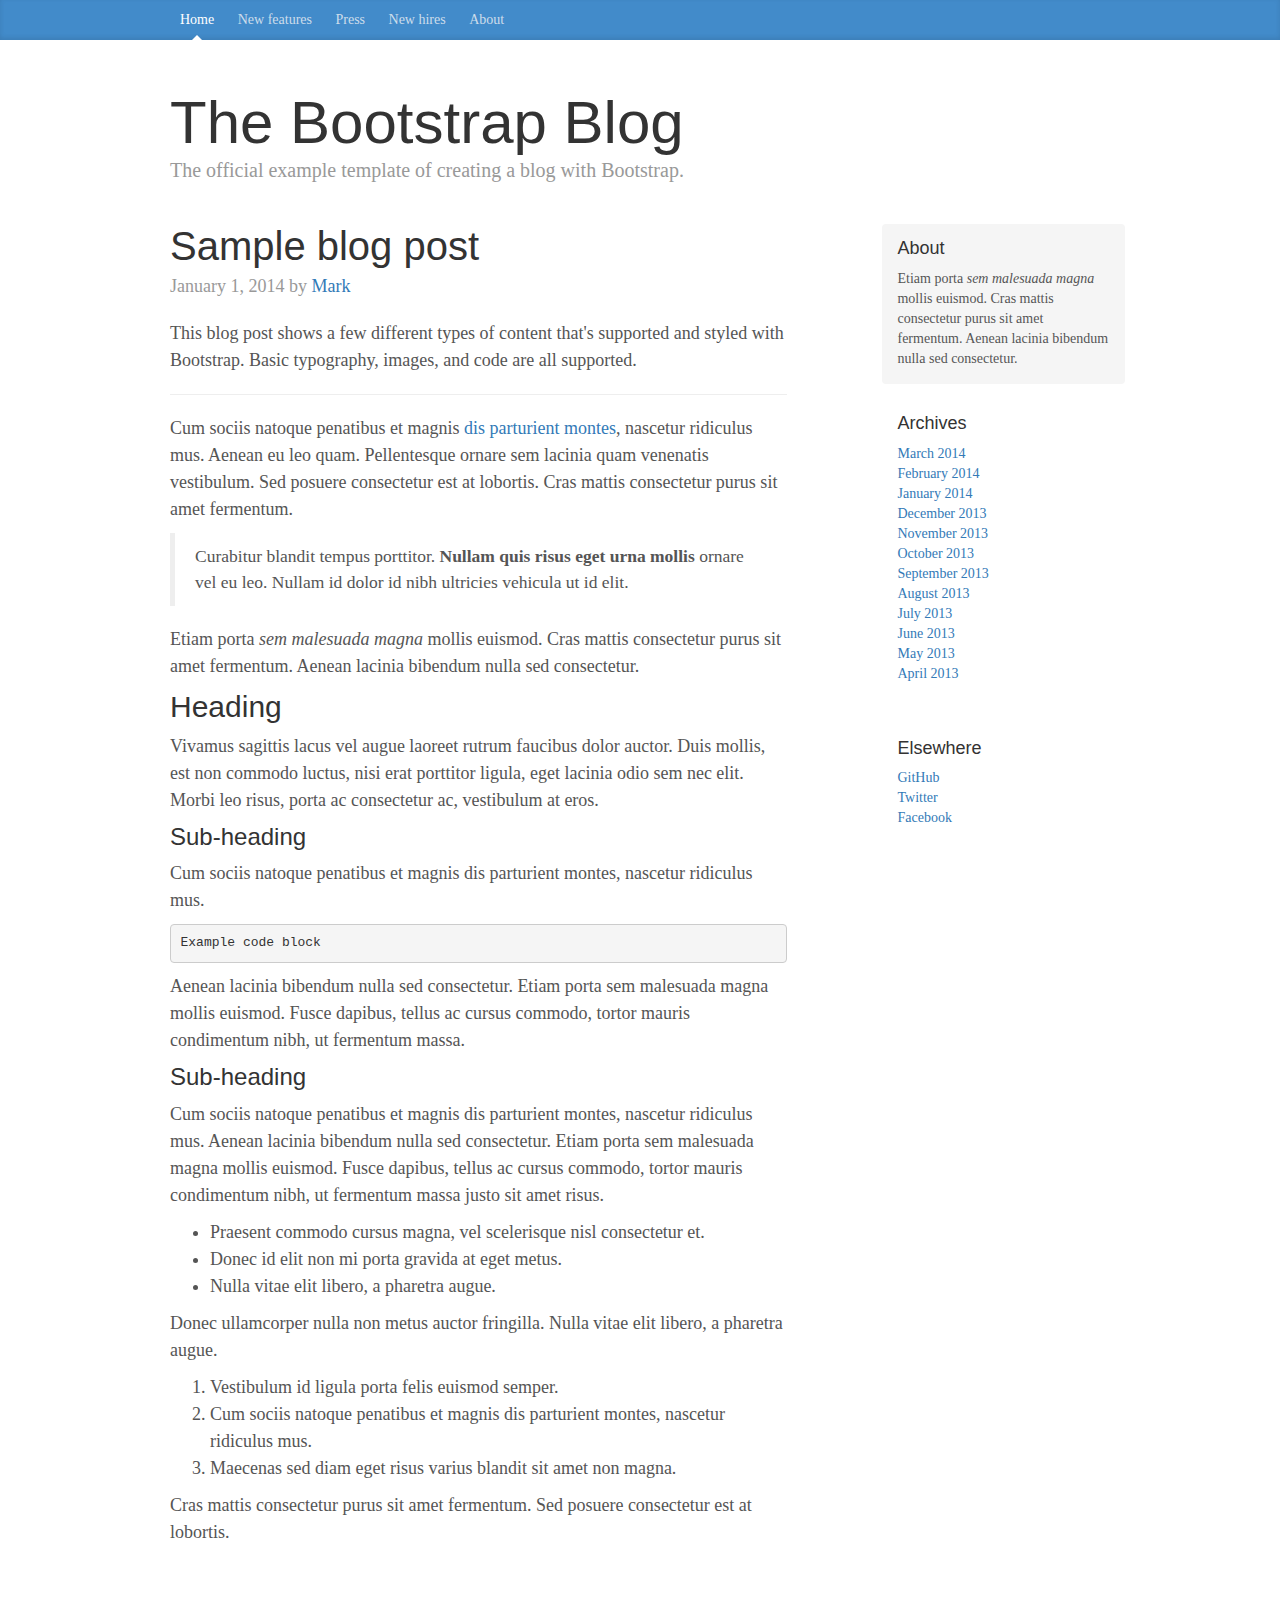
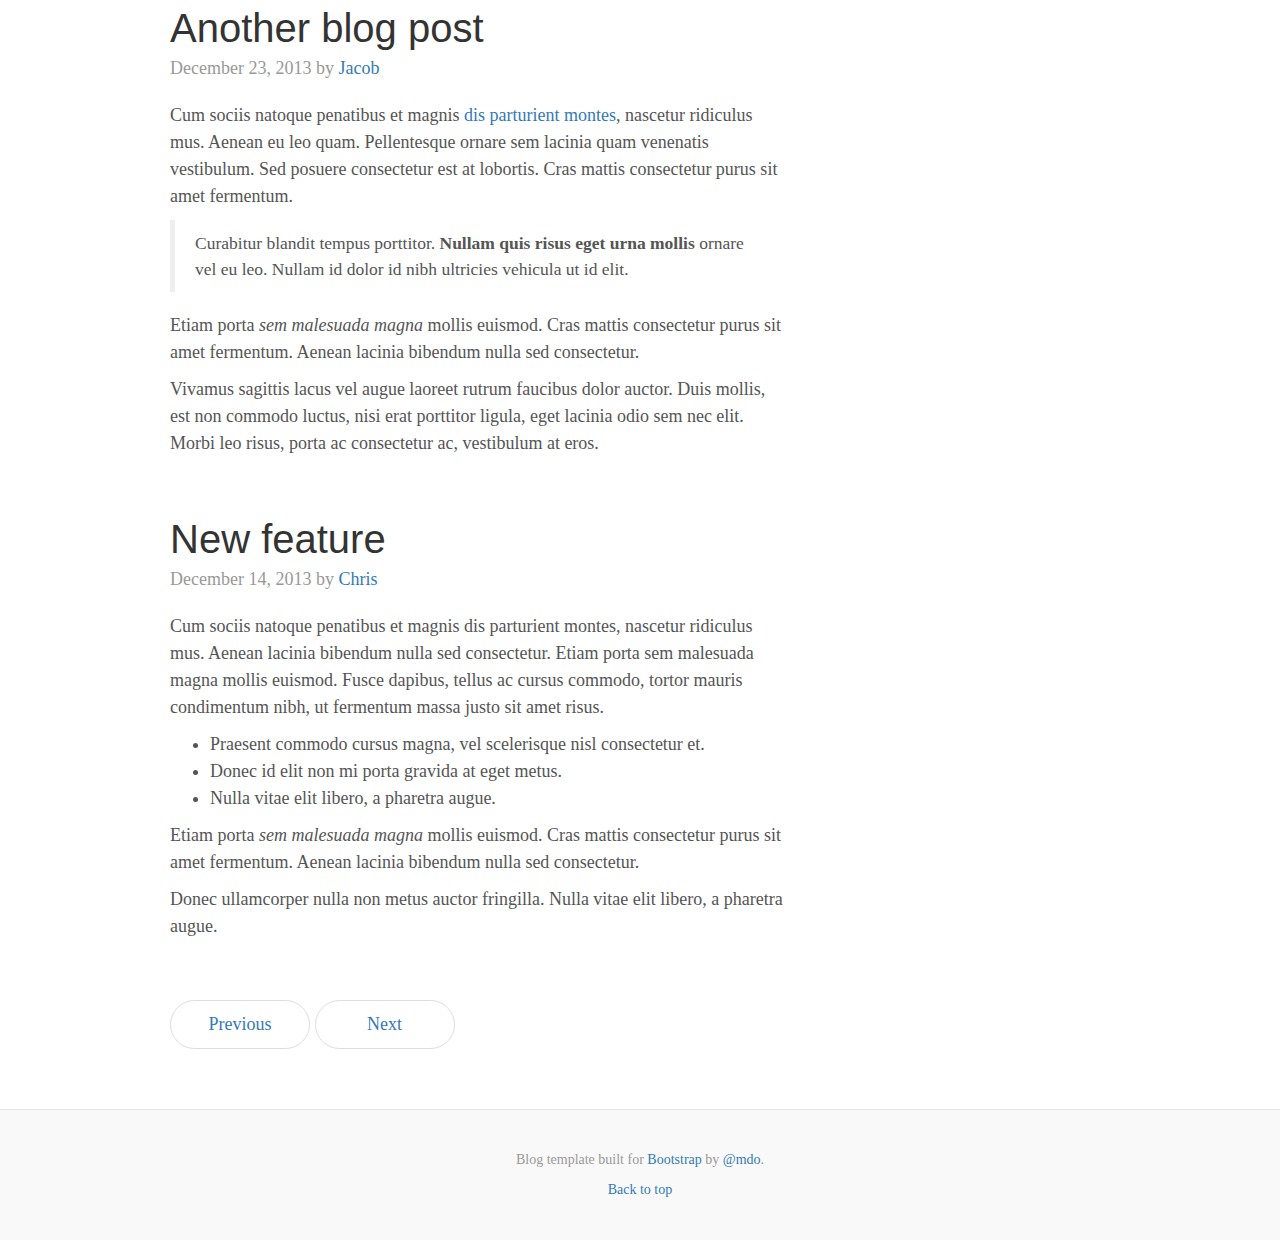
<file: examples/blog/index.html>
<!DOCTYPE html>
<html lang="en">
  <head>
    <meta charset="utf-8">
    <meta http-equiv="X-UA-Compatible" content="IE=edge">
    <meta name="viewport" content="width=device-width, initial-scale=1">
    <!-- The above 3 meta tags *must* come first in the head; any other head content must come *after* these tags -->
    <meta name="description" content="">
    <meta name="author" content="">
    <link rel="icon" href="../../favicon.ico">

    <title>Blog Template for Bootstrap</title>

    <!-- Bootstrap core CSS -->
    <link href="../../dist/css/bootstrap.min.css" rel="stylesheet">

    <!-- IE10 viewport hack for Surface/desktop Windows 8 bug -->
    <link href="../../assets/css/ie10-viewport-bug-workaround.css" rel="stylesheet">

    <!-- Custom styles for this template -->
    <link href="blog.css" rel="stylesheet">

    <!-- Just for debugging purposes. Don't actually copy these 2 lines! -->
    <!--[if lt IE 9]><script src="../../assets/js/ie8-responsive-file-warning.js"></script><![endif]-->
    <script src="../../assets/js/ie-emulation-modes-warning.js"></script>

    <!-- HTML5 shim and Respond.js for IE8 support of HTML5 elements and media queries -->
    <!--[if lt IE 9]>
      <script src="https://oss.maxcdn.com/html5shiv/3.7.3/html5shiv.min.js"></script>
      <script src="https://oss.maxcdn.com/respond/1.4.2/respond.min.js"></script>
    <![endif]-->
  </head>

  <body>

    <div class="blog-masthead">
      <div class="container">
        <nav class="blog-nav">
          <a class="blog-nav-item active" href="#">Home</a>
          <a class="blog-nav-item" href="#">New features</a>
          <a class="blog-nav-item" href="#">Press</a>
          <a class="blog-nav-item" href="#">New hires</a>
          <a class="blog-nav-item" href="#">About</a>
        </nav>
      </div>
    </div>

    <div class="container">

      <div class="blog-header">
        <h1 class="blog-title">The Bootstrap Blog</h1>
        <p class="lead blog-description">The official example template of creating a blog with Bootstrap.</p>
      </div>

      <div class="row">

        <div class="col-sm-8 blog-main">

          <div class="blog-post">
            <h2 class="blog-post-title">Sample blog post</h2>
            <p class="blog-post-meta">January 1, 2014 by <a href="#">Mark</a></p>

            <p>This blog post shows a few different types of content that's supported and styled with Bootstrap. Basic typography, images, and code are all supported.</p>
            <hr>
            <p>Cum sociis natoque penatibus et magnis <a href="#">dis parturient montes</a>, nascetur ridiculus mus. Aenean eu leo quam. Pellentesque ornare sem lacinia quam venenatis vestibulum. Sed posuere consectetur est at lobortis. Cras mattis consectetur purus sit amet fermentum.</p>
            <blockquote>
              <p>Curabitur blandit tempus porttitor. <strong>Nullam quis risus eget urna mollis</strong> ornare vel eu leo. Nullam id dolor id nibh ultricies vehicula ut id elit.</p>
            </blockquote>
            <p>Etiam porta <em>sem malesuada magna</em> mollis euismod. Cras mattis consectetur purus sit amet fermentum. Aenean lacinia bibendum nulla sed consectetur.</p>
            <h2>Heading</h2>
            <p>Vivamus sagittis lacus vel augue laoreet rutrum faucibus dolor auctor. Duis mollis, est non commodo luctus, nisi erat porttitor ligula, eget lacinia odio sem nec elit. Morbi leo risus, porta ac consectetur ac, vestibulum at eros.</p>
            <h3>Sub-heading</h3>
            <p>Cum sociis natoque penatibus et magnis dis parturient montes, nascetur ridiculus mus.</p>
            <pre><code>Example code block</code></pre>
            <p>Aenean lacinia bibendum nulla sed consectetur. Etiam porta sem malesuada magna mollis euismod. Fusce dapibus, tellus ac cursus commodo, tortor mauris condimentum nibh, ut fermentum massa.</p>
            <h3>Sub-heading</h3>
            <p>Cum sociis natoque penatibus et magnis dis parturient montes, nascetur ridiculus mus. Aenean lacinia bibendum nulla sed consectetur. Etiam porta sem malesuada magna mollis euismod. Fusce dapibus, tellus ac cursus commodo, tortor mauris condimentum nibh, ut fermentum massa justo sit amet risus.</p>
            <ul>
              <li>Praesent commodo cursus magna, vel scelerisque nisl consectetur et.</li>
              <li>Donec id elit non mi porta gravida at eget metus.</li>
              <li>Nulla vitae elit libero, a pharetra augue.</li>
            </ul>
            <p>Donec ullamcorper nulla non metus auctor fringilla. Nulla vitae elit libero, a pharetra augue.</p>
            <ol>
              <li>Vestibulum id ligula porta felis euismod semper.</li>
              <li>Cum sociis natoque penatibus et magnis dis parturient montes, nascetur ridiculus mus.</li>
              <li>Maecenas sed diam eget risus varius blandit sit amet non magna.</li>
            </ol>
            <p>Cras mattis consectetur purus sit amet fermentum. Sed posuere consectetur est at lobortis.</p>
          </div><!-- /.blog-post -->

          <div class="blog-post">
            <h2 class="blog-post-title">Another blog post</h2>
            <p class="blog-post-meta">December 23, 2013 by <a href="#">Jacob</a></p>

            <p>Cum sociis natoque penatibus et magnis <a href="#">dis parturient montes</a>, nascetur ridiculus mus. Aenean eu leo quam. Pellentesque ornare sem lacinia quam venenatis vestibulum. Sed posuere consectetur est at lobortis. Cras mattis consectetur purus sit amet fermentum.</p>
            <blockquote>
              <p>Curabitur blandit tempus porttitor. <strong>Nullam quis risus eget urna mollis</strong> ornare vel eu leo. Nullam id dolor id nibh ultricies vehicula ut id elit.</p>
            </blockquote>
            <p>Etiam porta <em>sem malesuada magna</em> mollis euismod. Cras mattis consectetur purus sit amet fermentum. Aenean lacinia bibendum nulla sed consectetur.</p>
            <p>Vivamus sagittis lacus vel augue laoreet rutrum faucibus dolor auctor. Duis mollis, est non commodo luctus, nisi erat porttitor ligula, eget lacinia odio sem nec elit. Morbi leo risus, porta ac consectetur ac, vestibulum at eros.</p>
          </div><!-- /.blog-post -->

          <div class="blog-post">
            <h2 class="blog-post-title">New feature</h2>
            <p class="blog-post-meta">December 14, 2013 by <a href="#">Chris</a></p>

            <p>Cum sociis natoque penatibus et magnis dis parturient montes, nascetur ridiculus mus. Aenean lacinia bibendum nulla sed consectetur. Etiam porta sem malesuada magna mollis euismod. Fusce dapibus, tellus ac cursus commodo, tortor mauris condimentum nibh, ut fermentum massa justo sit amet risus.</p>
            <ul>
              <li>Praesent commodo cursus magna, vel scelerisque nisl consectetur et.</li>
              <li>Donec id elit non mi porta gravida at eget metus.</li>
              <li>Nulla vitae elit libero, a pharetra augue.</li>
            </ul>
            <p>Etiam porta <em>sem malesuada magna</em> mollis euismod. Cras mattis consectetur purus sit amet fermentum. Aenean lacinia bibendum nulla sed consectetur.</p>
            <p>Donec ullamcorper nulla non metus auctor fringilla. Nulla vitae elit libero, a pharetra augue.</p>
          </div><!-- /.blog-post -->

          <nav>
            <ul class="pager">
              <li><a href="#">Previous</a></li>
              <li><a href="#">Next</a></li>
            </ul>
          </nav>

        </div><!-- /.blog-main -->

        <div class="col-sm-3 col-sm-offset-1 blog-sidebar">
          <div class="sidebar-module sidebar-module-inset">
            <h4>About</h4>
            <p>Etiam porta <em>sem malesuada magna</em> mollis euismod. Cras mattis consectetur purus sit amet fermentum. Aenean lacinia bibendum nulla sed consectetur.</p>
          </div>
          <div class="sidebar-module">
            <h4>Archives</h4>
            <ol class="list-unstyled">
              <li><a href="#">March 2014</a></li>
              <li><a href="#">February 2014</a></li>
              <li><a href="#">January 2014</a></li>
              <li><a href="#">December 2013</a></li>
              <li><a href="#">November 2013</a></li>
              <li><a href="#">October 2013</a></li>
              <li><a href="#">September 2013</a></li>
              <li><a href="#">August 2013</a></li>
              <li><a href="#">July 2013</a></li>
              <li><a href="#">June 2013</a></li>
              <li><a href="#">May 2013</a></li>
              <li><a href="#">April 2013</a></li>
            </ol>
          </div>
          <div class="sidebar-module">
            <h4>Elsewhere</h4>
            <ol class="list-unstyled">
              <li><a href="#">GitHub</a></li>
              <li><a href="#">Twitter</a></li>
              <li><a href="#">Facebook</a></li>
            </ol>
          </div>
        </div><!-- /.blog-sidebar -->

      </div><!-- /.row -->

    </div><!-- /.container -->

    <footer class="blog-footer">
      <p>Blog template built for <a href="http://getbootstrap.com">Bootstrap</a> by <a href="https://twitter.com/mdo">@mdo</a>.</p>
      <p>
        <a href="#">Back to top</a>
      </p>
    </footer>


    <!-- Bootstrap core JavaScript
    ================================================== -->
    <!-- Placed at the end of the document so the pages load faster -->
    <script src="https://ajax.googleapis.com/ajax/libs/jquery/1.12.4/jquery.min.js"></script>
    <script>window.jQuery || document.write('<script src="../../assets/js/vendor/jquery.min.js"><\/script>')</script>
    <script src="../../dist/js/bootstrap.min.js"></script>
    <!-- IE10 viewport hack for Surface/desktop Windows 8 bug -->
    <script src="../../assets/js/ie10-viewport-bug-workaround.js"></script>
  </body>
</html>
</file>
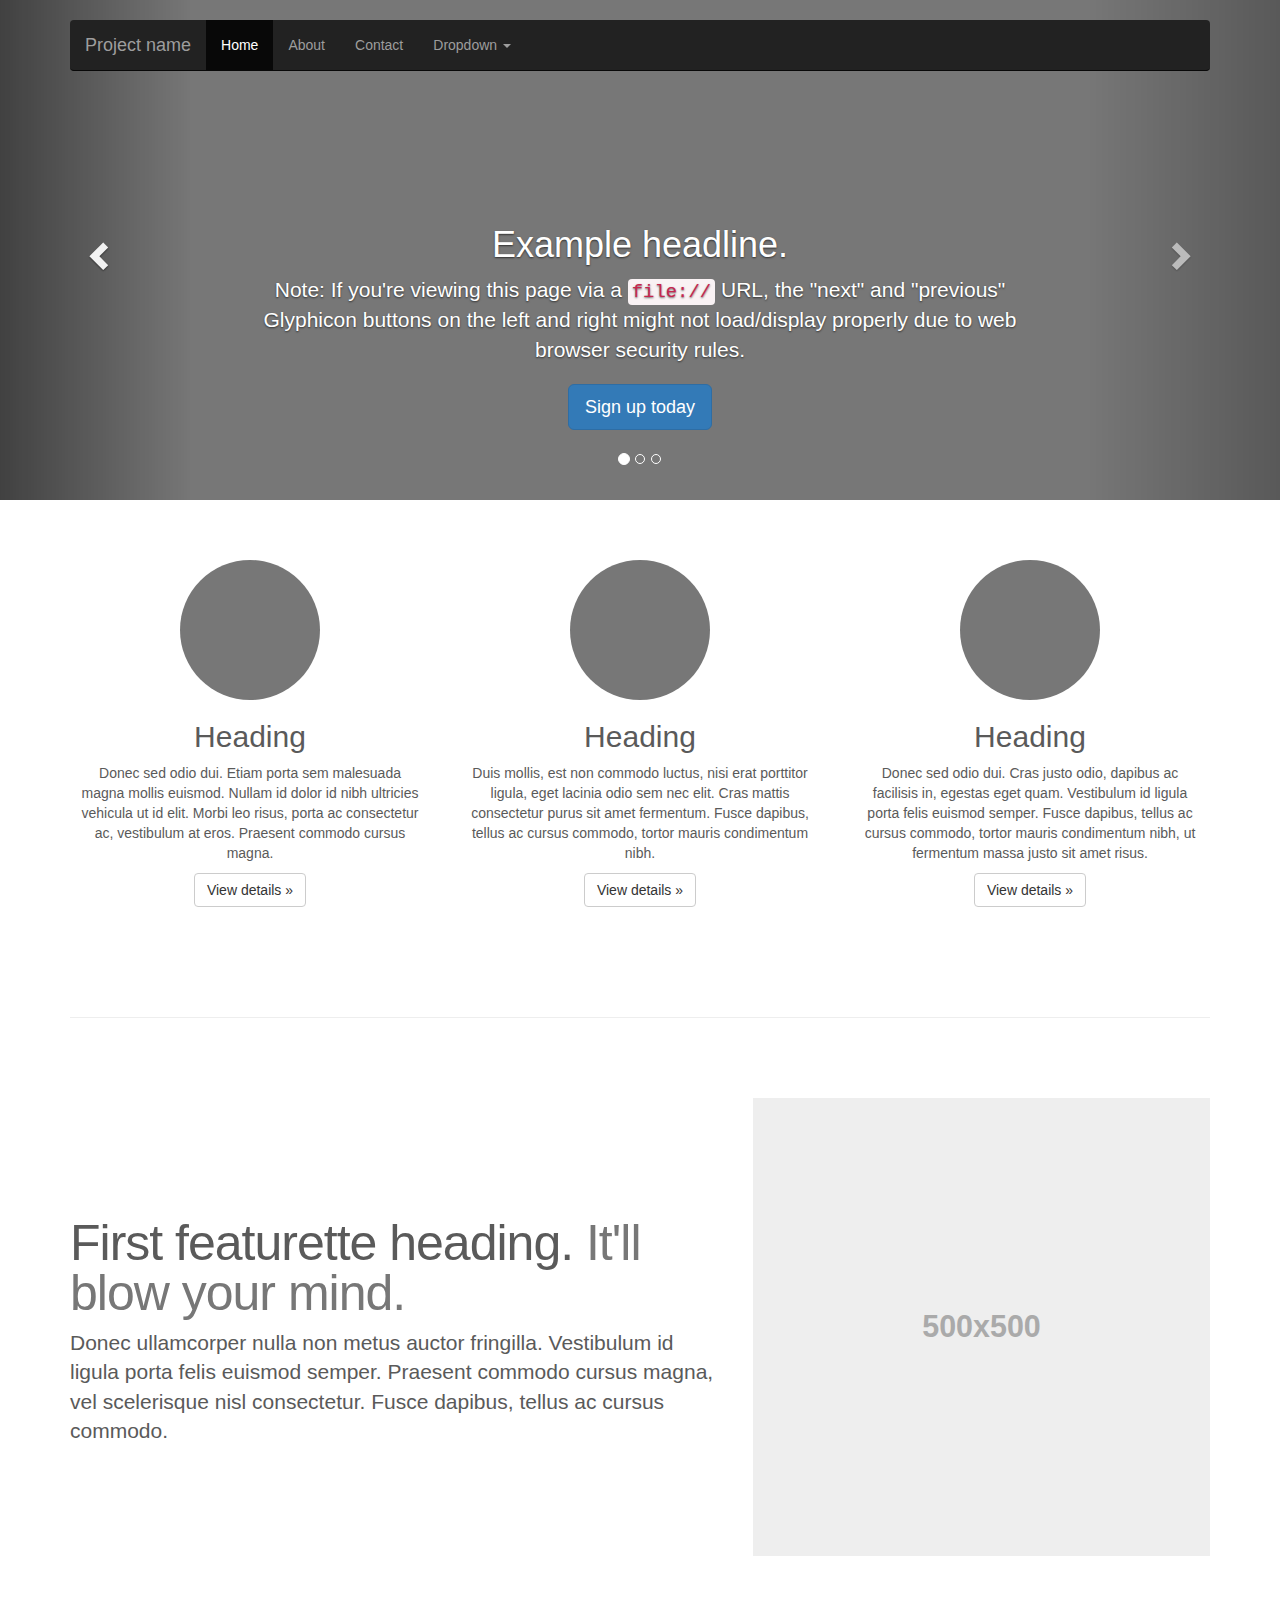
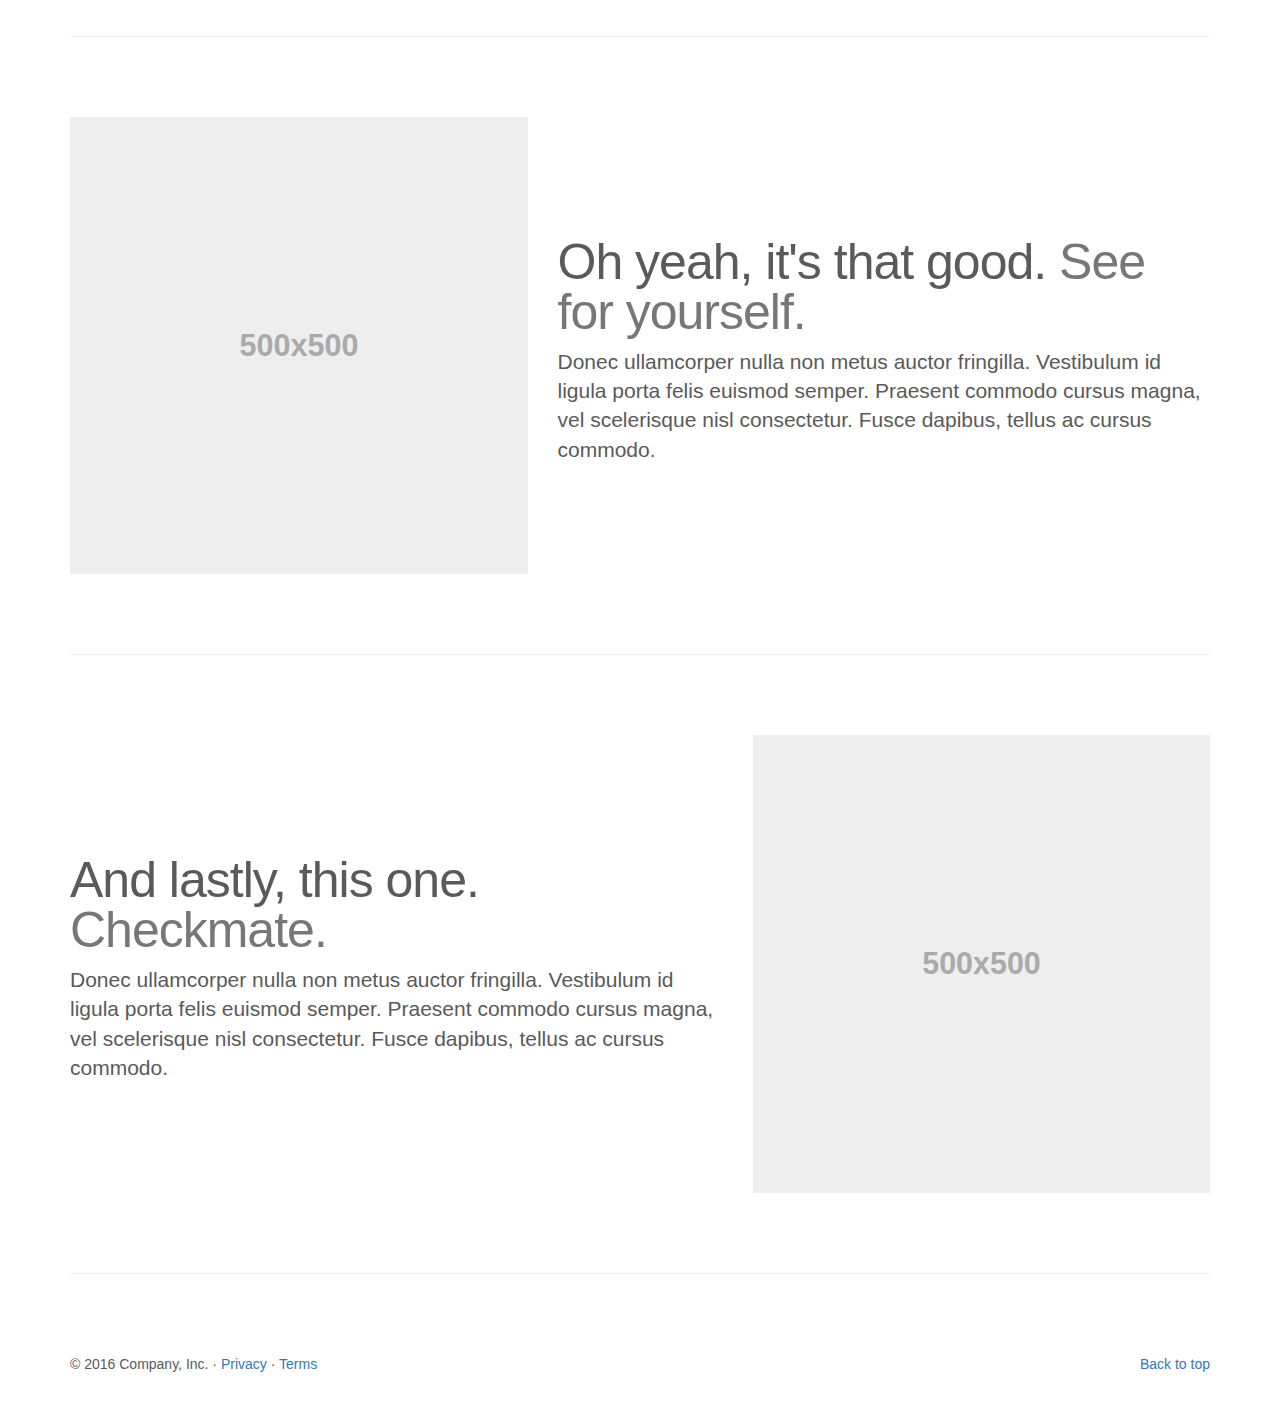
<file: examples/carousel/index.html>
<!DOCTYPE html>
<html lang="en">
  <head>
    <meta charset="utf-8">
    <meta http-equiv="X-UA-Compatible" content="IE=edge">
    <meta name="viewport" content="width=device-width, initial-scale=1">
    <!-- The above 3 meta tags *must* come first in the head; any other head content must come *after* these tags -->
    <meta name="description" content="">
    <meta name="author" content="">
    <link rel="icon" href="../../favicon.ico">

    <title>Carousel Template for Bootstrap</title>

    <!-- Bootstrap core CSS -->
    <link href="../../dist/css/bootstrap.min.css" rel="stylesheet">

    <!-- IE10 viewport hack for Surface/desktop Windows 8 bug -->
    <link href="../../assets/css/ie10-viewport-bug-workaround.css" rel="stylesheet">

    <!-- Just for debugging purposes. Don't actually copy these 2 lines! -->
    <!--[if lt IE 9]><script src="../../assets/js/ie8-responsive-file-warning.js"></script><![endif]-->
    <script src="../../assets/js/ie-emulation-modes-warning.js"></script>

    <!-- HTML5 shim and Respond.js for IE8 support of HTML5 elements and media queries -->
    <!--[if lt IE 9]>
      <script src="https://oss.maxcdn.com/html5shiv/3.7.3/html5shiv.min.js"></script>
      <script src="https://oss.maxcdn.com/respond/1.4.2/respond.min.js"></script>
    <![endif]-->

    <!-- Custom styles for this template -->
    <link href="carousel.css" rel="stylesheet">
  </head>
<!-- NAVBAR
================================================== -->
  <body>
    <div class="navbar-wrapper">
      <div class="container">

        <nav class="navbar navbar-inverse navbar-static-top">
          <div class="container">
            <div class="navbar-header">
              <button type="button" class="navbar-toggle collapsed" data-toggle="collapse" data-target="#navbar" aria-expanded="false" aria-controls="navbar">
                <span class="sr-only">Toggle navigation</span>
                <span class="icon-bar"></span>
                <span class="icon-bar"></span>
                <span class="icon-bar"></span>
              </button>
              <a class="navbar-brand" href="#">Project name</a>
            </div>
            <div id="navbar" class="navbar-collapse collapse">
              <ul class="nav navbar-nav">
                <li class="active"><a href="#">Home</a></li>
                <li><a href="#about">About</a></li>
                <li><a href="#contact">Contact</a></li>
                <li class="dropdown">
                  <a href="#" class="dropdown-toggle" data-toggle="dropdown" role="button" aria-haspopup="true" aria-expanded="false">Dropdown <span class="caret"></span></a>
                  <ul class="dropdown-menu">
                    <li><a href="#">Action</a></li>
                    <li><a href="#">Another action</a></li>
                    <li><a href="#">Something else here</a></li>
                    <li role="separator" class="divider"></li>
                    <li class="dropdown-header">Nav header</li>
                    <li><a href="#">Separated link</a></li>
                    <li><a href="#">One more separated link</a></li>
                  </ul>
                </li>
              </ul>
            </div>
          </div>
        </nav>

      </div>
    </div>


    <!-- Carousel
    ================================================== -->
    <div id="myCarousel" class="carousel slide" data-ride="carousel">
      <!-- Indicators -->
      <ol class="carousel-indicators">
        <li data-target="#myCarousel" data-slide-to="0" class="active"></li>
        <li data-target="#myCarousel" data-slide-to="1"></li>
        <li data-target="#myCarousel" data-slide-to="2"></li>
      </ol>
      <div class="carousel-inner" role="listbox">
        <div class="item active">
          <img class="first-slide" src="[data-uri]" alt="First slide">
          <div class="container">
            <div class="carousel-caption">
              <h1>Example headline.</h1>
              <p>Note: If you're viewing this page via a <code>file://</code> URL, the "next" and "previous" Glyphicon buttons on the left and right might not load/display properly due to web browser security rules.</p>
              <p><a class="btn btn-lg btn-primary" href="#" role="button">Sign up today</a></p>
            </div>
          </div>
        </div>
        <div class="item">
          <img class="second-slide" src="[data-uri]" alt="Second slide">
          <div class="container">
            <div class="carousel-caption">
              <h1>Another example headline.</h1>
              <p>Cras justo odio, dapibus ac facilisis in, egestas eget quam. Donec id elit non mi porta gravida at eget metus. Nullam id dolor id nibh ultricies vehicula ut id elit.</p>
              <p><a class="btn btn-lg btn-primary" href="#" role="button">Learn more</a></p>
            </div>
          </div>
        </div>
        <div class="item">
          <img class="third-slide" src="[data-uri]" alt="Third slide">
          <div class="container">
            <div class="carousel-caption">
              <h1>One more for good measure.</h1>
              <p>Cras justo odio, dapibus ac facilisis in, egestas eget quam. Donec id elit non mi porta gravida at eget metus. Nullam id dolor id nibh ultricies vehicula ut id elit.</p>
              <p><a class="btn btn-lg btn-primary" href="#" role="button">Browse gallery</a></p>
            </div>
          </div>
        </div>
      </div>
      <a class="left carousel-control" href="#myCarousel" role="button" data-slide="prev">
        <span class="glyphicon glyphicon-chevron-left" aria-hidden="true"></span>
        <span class="sr-only">Previous</span>
      </a>
      <a class="right carousel-control" href="#myCarousel" role="button" data-slide="next">
        <span class="glyphicon glyphicon-chevron-right" aria-hidden="true"></span>
        <span class="sr-only">Next</span>
      </a>
    </div><!-- /.carousel -->


    <!-- Marketing messaging and featurettes
    ================================================== -->
    <!-- Wrap the rest of the page in another container to center all the content. -->

    <div class="container marketing">

      <!-- Three columns of text below the carousel -->
      <div class="row">
        <div class="col-lg-4">
          <img class="img-circle" src="[data-uri]" alt="Generic placeholder image" width="140" height="140">
          <h2>Heading</h2>
          <p>Donec sed odio dui. Etiam porta sem malesuada magna mollis euismod. Nullam id dolor id nibh ultricies vehicula ut id elit. Morbi leo risus, porta ac consectetur ac, vestibulum at eros. Praesent commodo cursus magna.</p>
          <p><a class="btn btn-default" href="#" role="button">View details &raquo;</a></p>
        </div><!-- /.col-lg-4 -->
        <div class="col-lg-4">
          <img class="img-circle" src="[data-uri]" alt="Generic placeholder image" width="140" height="140">
          <h2>Heading</h2>
          <p>Duis mollis, est non commodo luctus, nisi erat porttitor ligula, eget lacinia odio sem nec elit. Cras mattis consectetur purus sit amet fermentum. Fusce dapibus, tellus ac cursus commodo, tortor mauris condimentum nibh.</p>
          <p><a class="btn btn-default" href="#" role="button">View details &raquo;</a></p>
        </div><!-- /.col-lg-4 -->
        <div class="col-lg-4">
          <img class="img-circle" src="[data-uri]" alt="Generic placeholder image" width="140" height="140">
          <h2>Heading</h2>
          <p>Donec sed odio dui. Cras justo odio, dapibus ac facilisis in, egestas eget quam. Vestibulum id ligula porta felis euismod semper. Fusce dapibus, tellus ac cursus commodo, tortor mauris condimentum nibh, ut fermentum massa justo sit amet risus.</p>
          <p><a class="btn btn-default" href="#" role="button">View details &raquo;</a></p>
        </div><!-- /.col-lg-4 -->
      </div><!-- /.row -->


      <!-- START THE FEATURETTES -->

      <hr class="featurette-divider">

      <div class="row featurette">
        <div class="col-md-7">
          <h2 class="featurette-heading">First featurette heading. <span class="text-muted">It'll blow your mind.</span></h2>
          <p class="lead">Donec ullamcorper nulla non metus auctor fringilla. Vestibulum id ligula porta felis euismod semper. Praesent commodo cursus magna, vel scelerisque nisl consectetur. Fusce dapibus, tellus ac cursus commodo.</p>
        </div>
        <div class="col-md-5">
          <img class="featurette-image img-responsive center-block" data-src="holder.js/500x500/auto" alt="Generic placeholder image">
        </div>
      </div>

      <hr class="featurette-divider">

      <div class="row featurette">
        <div class="col-md-7 col-md-push-5">
          <h2 class="featurette-heading">Oh yeah, it's that good. <span class="text-muted">See for yourself.</span></h2>
          <p class="lead">Donec ullamcorper nulla non metus auctor fringilla. Vestibulum id ligula porta felis euismod semper. Praesent commodo cursus magna, vel scelerisque nisl consectetur. Fusce dapibus, tellus ac cursus commodo.</p>
        </div>
        <div class="col-md-5 col-md-pull-7">
          <img class="featurette-image img-responsive center-block" data-src="holder.js/500x500/auto" alt="Generic placeholder image">
        </div>
      </div>

      <hr class="featurette-divider">

      <div class="row featurette">
        <div class="col-md-7">
          <h2 class="featurette-heading">And lastly, this one. <span class="text-muted">Checkmate.</span></h2>
          <p class="lead">Donec ullamcorper nulla non metus auctor fringilla. Vestibulum id ligula porta felis euismod semper. Praesent commodo cursus magna, vel scelerisque nisl consectetur. Fusce dapibus, tellus ac cursus commodo.</p>
        </div>
        <div class="col-md-5">
          <img class="featurette-image img-responsive center-block" data-src="holder.js/500x500/auto" alt="Generic placeholder image">
        </div>
      </div>

      <hr class="featurette-divider">

      <!-- /END THE FEATURETTES -->


      <!-- FOOTER -->
      <footer>
        <p class="pull-right"><a href="#">Back to top</a></p>
        <p>&copy; 2016 Company, Inc. &middot; <a href="#">Privacy</a> &middot; <a href="#">Terms</a></p>
      </footer>

    </div><!-- /.container -->


    <!-- Bootstrap core JavaScript
    ================================================== -->
    <!-- Placed at the end of the document so the pages load faster -->
    <script src="https://ajax.googleapis.com/ajax/libs/jquery/1.12.4/jquery.min.js"></script>
    <script>window.jQuery || document.write('<script src="../../assets/js/vendor/jquery.min.js"><\/script>')</script>
    <script src="../../dist/js/bootstrap.min.js"></script>
    <!-- Just to make our placeholder images work. Don't actually copy the next line! -->
    <script src="../../assets/js/vendor/holder.min.js"></script>
    <!-- IE10 viewport hack for Surface/desktop Windows 8 bug -->
    <script src="../../assets/js/ie10-viewport-bug-workaround.js"></script>
  </body>
</html>
</file>
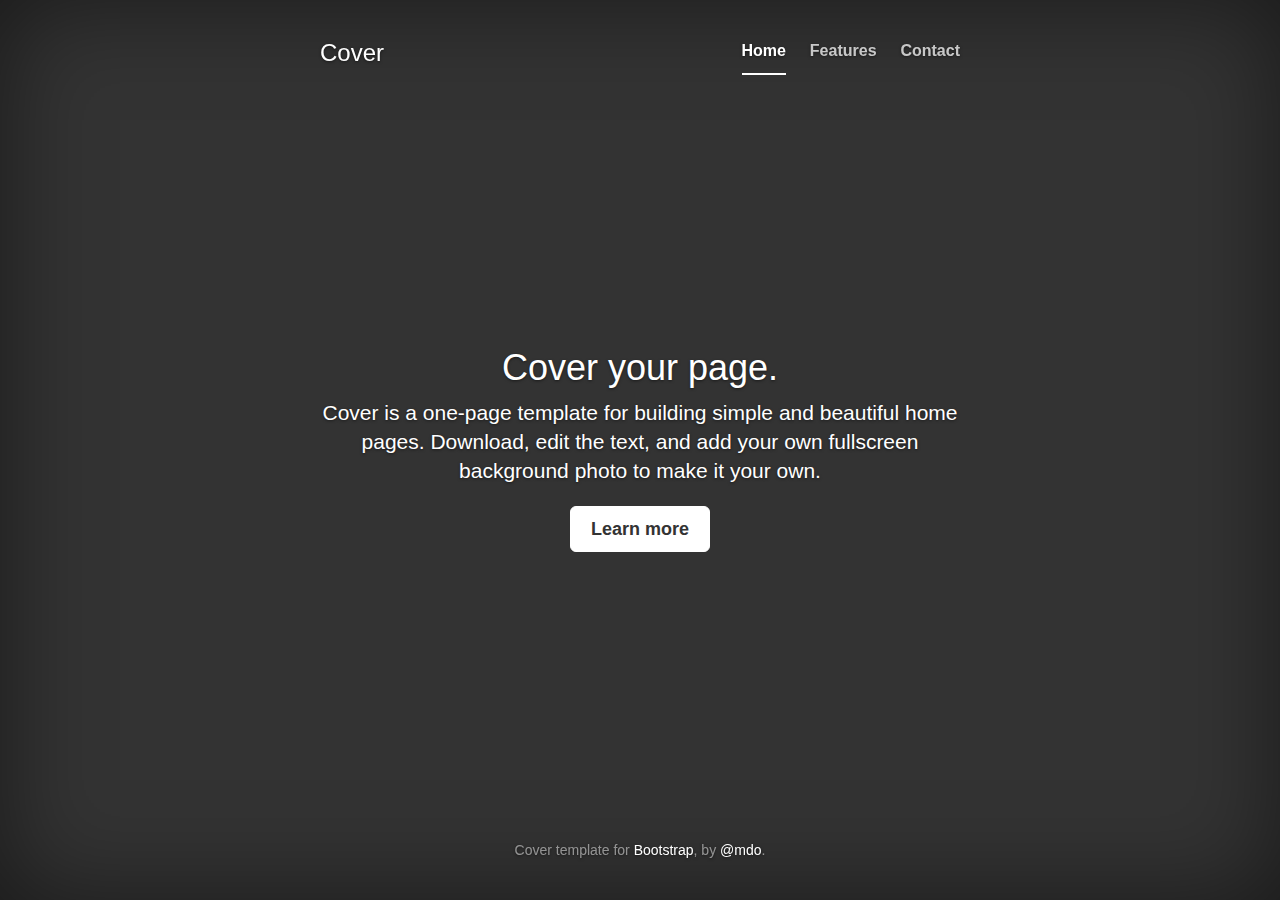
<file: examples/cover/index.html>
<!DOCTYPE html>
<html lang="en">
  <head>
    <meta charset="utf-8">
    <meta http-equiv="X-UA-Compatible" content="IE=edge">
    <meta name="viewport" content="width=device-width, initial-scale=1">
    <!-- The above 3 meta tags *must* come first in the head; any other head content must come *after* these tags -->
    <meta name="description" content="">
    <meta name="author" content="">
    <link rel="icon" href="../../favicon.ico">

    <title>Cover Template for Bootstrap</title>

    <!-- Bootstrap core CSS -->
    <link href="../../dist/css/bootstrap.min.css" rel="stylesheet">

    <!-- IE10 viewport hack for Surface/desktop Windows 8 bug -->
    <link href="../../assets/css/ie10-viewport-bug-workaround.css" rel="stylesheet">

    <!-- Custom styles for this template -->
    <link href="cover.css" rel="stylesheet">

    <!-- Just for debugging purposes. Don't actually copy these 2 lines! -->
    <!--[if lt IE 9]><script src="../../assets/js/ie8-responsive-file-warning.js"></script><![endif]-->
    <script src="../../assets/js/ie-emulation-modes-warning.js"></script>

    <!-- HTML5 shim and Respond.js for IE8 support of HTML5 elements and media queries -->
    <!--[if lt IE 9]>
      <script src="https://oss.maxcdn.com/html5shiv/3.7.3/html5shiv.min.js"></script>
      <script src="https://oss.maxcdn.com/respond/1.4.2/respond.min.js"></script>
    <![endif]-->
  </head>

  <body>

    <div class="site-wrapper">

      <div class="site-wrapper-inner">

        <div class="cover-container">

          <div class="masthead clearfix">
            <div class="inner">
              <h3 class="masthead-brand">Cover</h3>
              <nav>
                <ul class="nav masthead-nav">
                  <li class="active"><a href="#">Home</a></li>
                  <li><a href="#">Features</a></li>
                  <li><a href="#">Contact</a></li>
                </ul>
              </nav>
            </div>
          </div>

          <div class="inner cover">
            <h1 class="cover-heading">Cover your page.</h1>
            <p class="lead">Cover is a one-page template for building simple and beautiful home pages. Download, edit the text, and add your own fullscreen background photo to make it your own.</p>
            <p class="lead">
              <a href="#" class="btn btn-lg btn-default">Learn more</a>
            </p>
          </div>

          <div class="mastfoot">
            <div class="inner">
              <p>Cover template for <a href="http://getbootstrap.com">Bootstrap</a>, by <a href="https://twitter.com/mdo">@mdo</a>.</p>
            </div>
          </div>

        </div>

      </div>

    </div>

    <!-- Bootstrap core JavaScript
    ================================================== -->
    <!-- Placed at the end of the document so the pages load faster -->
    <script src="https://ajax.googleapis.com/ajax/libs/jquery/1.12.4/jquery.min.js"></script>
    <script>window.jQuery || document.write('<script src="../../assets/js/vendor/jquery.min.js"><\/script>')</script>
    <script src="../../dist/js/bootstrap.min.js"></script>
    <!-- IE10 viewport hack for Surface/desktop Windows 8 bug -->
    <script src="../../assets/js/ie10-viewport-bug-workaround.js"></script>
  </body>
</html>
</file>
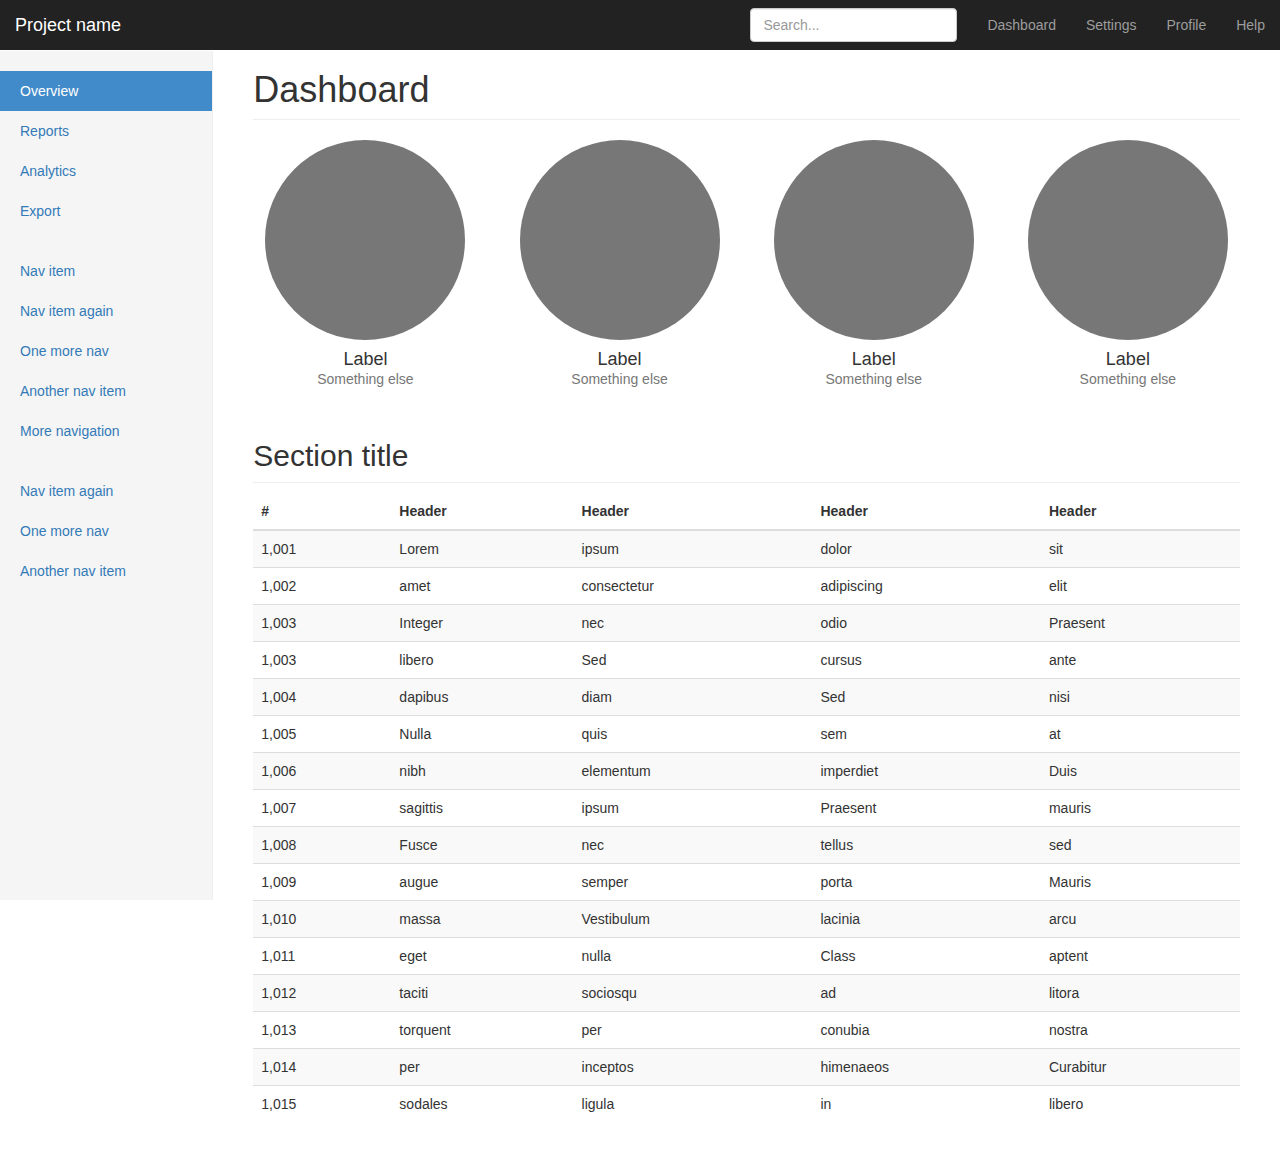
<file: examples/dashboard/index.html>
<!DOCTYPE html>
<html lang="en">
  <head>
    <meta charset="utf-8">
    <meta http-equiv="X-UA-Compatible" content="IE=edge">
    <meta name="viewport" content="width=device-width, initial-scale=1">
    <!-- The above 3 meta tags *must* come first in the head; any other head content must come *after* these tags -->
    <meta name="description" content="">
    <meta name="author" content="">
    <link rel="icon" href="../../favicon.ico">

    <title>Dashboard Template for Bootstrap</title>

    <!-- Bootstrap core CSS -->
    <link href="../../dist/css/bootstrap.min.css" rel="stylesheet">

    <!-- IE10 viewport hack for Surface/desktop Windows 8 bug -->
    <link href="../../assets/css/ie10-viewport-bug-workaround.css" rel="stylesheet">

    <!-- Custom styles for this template -->
    <link href="dashboard.css" rel="stylesheet">

    <!-- Just for debugging purposes. Don't actually copy these 2 lines! -->
    <!--[if lt IE 9]><script src="../../assets/js/ie8-responsive-file-warning.js"></script><![endif]-->
    <script src="../../assets/js/ie-emulation-modes-warning.js"></script>

    <!-- HTML5 shim and Respond.js for IE8 support of HTML5 elements and media queries -->
    <!--[if lt IE 9]>
      <script src="https://oss.maxcdn.com/html5shiv/3.7.3/html5shiv.min.js"></script>
      <script src="https://oss.maxcdn.com/respond/1.4.2/respond.min.js"></script>
    <![endif]-->
  </head>

  <body>

    <nav class="navbar navbar-inverse navbar-fixed-top">
      <div class="container-fluid">
        <div class="navbar-header">
          <button type="button" class="navbar-toggle collapsed" data-toggle="collapse" data-target="#navbar" aria-expanded="false" aria-controls="navbar">
            <span class="sr-only">Toggle navigation</span>
            <span class="icon-bar"></span>
            <span class="icon-bar"></span>
            <span class="icon-bar"></span>
          </button>
          <a class="navbar-brand" href="#">Project name</a>
        </div>
        <div id="navbar" class="navbar-collapse collapse">
          <ul class="nav navbar-nav navbar-right">
            <li><a href="#">Dashboard</a></li>
            <li><a href="#">Settings</a></li>
            <li><a href="#">Profile</a></li>
            <li><a href="#">Help</a></li>
          </ul>
          <form class="navbar-form navbar-right">
            <input type="text" class="form-control" placeholder="Search...">
          </form>
        </div>
      </div>
    </nav>

    <div class="container-fluid">
      <div class="row">
        <div class="col-sm-3 col-md-2 sidebar">
          <ul class="nav nav-sidebar">
            <li class="active"><a href="#">Overview <span class="sr-only">(current)</span></a></li>
            <li><a href="#">Reports</a></li>
            <li><a href="#">Analytics</a></li>
            <li><a href="#">Export</a></li>
          </ul>
          <ul class="nav nav-sidebar">
            <li><a href="">Nav item</a></li>
            <li><a href="">Nav item again</a></li>
            <li><a href="">One more nav</a></li>
            <li><a href="">Another nav item</a></li>
            <li><a href="">More navigation</a></li>
          </ul>
          <ul class="nav nav-sidebar">
            <li><a href="">Nav item again</a></li>
            <li><a href="">One more nav</a></li>
            <li><a href="">Another nav item</a></li>
          </ul>
        </div>
        <div class="col-sm-9 col-sm-offset-3 col-md-10 col-md-offset-2 main">
          <h1 class="page-header">Dashboard</h1>

          <div class="row placeholders">
            <div class="col-xs-6 col-sm-3 placeholder">
              <img src="[data-uri]" width="200" height="200" class="img-responsive" alt="Generic placeholder thumbnail">
              <h4>Label</h4>
              <span class="text-muted">Something else</span>
            </div>
            <div class="col-xs-6 col-sm-3 placeholder">
              <img src="[data-uri]" width="200" height="200" class="img-responsive" alt="Generic placeholder thumbnail">
              <h4>Label</h4>
              <span class="text-muted">Something else</span>
            </div>
            <div class="col-xs-6 col-sm-3 placeholder">
              <img src="[data-uri]" width="200" height="200" class="img-responsive" alt="Generic placeholder thumbnail">
              <h4>Label</h4>
              <span class="text-muted">Something else</span>
            </div>
            <div class="col-xs-6 col-sm-3 placeholder">
              <img src="[data-uri]" width="200" height="200" class="img-responsive" alt="Generic placeholder thumbnail">
              <h4>Label</h4>
              <span class="text-muted">Something else</span>
            </div>
          </div>

          <h2 class="sub-header">Section title</h2>
          <div class="table-responsive">
            <table class="table table-striped">
              <thead>
                <tr>
                  <th>#</th>
                  <th>Header</th>
                  <th>Header</th>
                  <th>Header</th>
                  <th>Header</th>
                </tr>
              </thead>
              <tbody>
                <tr>
                  <td>1,001</td>
                  <td>Lorem</td>
                  <td>ipsum</td>
                  <td>dolor</td>
                  <td>sit</td>
                </tr>
                <tr>
                  <td>1,002</td>
                  <td>amet</td>
                  <td>consectetur</td>
                  <td>adipiscing</td>
                  <td>elit</td>
                </tr>
                <tr>
                  <td>1,003</td>
                  <td>Integer</td>
                  <td>nec</td>
                  <td>odio</td>
                  <td>Praesent</td>
                </tr>
                <tr>
                  <td>1,003</td>
                  <td>libero</td>
                  <td>Sed</td>
                  <td>cursus</td>
                  <td>ante</td>
                </tr>
                <tr>
                  <td>1,004</td>
                  <td>dapibus</td>
                  <td>diam</td>
                  <td>Sed</td>
                  <td>nisi</td>
                </tr>
                <tr>
                  <td>1,005</td>
                  <td>Nulla</td>
                  <td>quis</td>
                  <td>sem</td>
                  <td>at</td>
                </tr>
                <tr>
                  <td>1,006</td>
                  <td>nibh</td>
                  <td>elementum</td>
                  <td>imperdiet</td>
                  <td>Duis</td>
                </tr>
                <tr>
                  <td>1,007</td>
                  <td>sagittis</td>
                  <td>ipsum</td>
                  <td>Praesent</td>
                  <td>mauris</td>
                </tr>
                <tr>
                  <td>1,008</td>
                  <td>Fusce</td>
                  <td>nec</td>
                  <td>tellus</td>
                  <td>sed</td>
                </tr>
                <tr>
                  <td>1,009</td>
                  <td>augue</td>
                  <td>semper</td>
                  <td>porta</td>
                  <td>Mauris</td>
                </tr>
                <tr>
                  <td>1,010</td>
                  <td>massa</td>
                  <td>Vestibulum</td>
                  <td>lacinia</td>
                  <td>arcu</td>
                </tr>
                <tr>
                  <td>1,011</td>
                  <td>eget</td>
                  <td>nulla</td>
                  <td>Class</td>
                  <td>aptent</td>
                </tr>
                <tr>
                  <td>1,012</td>
                  <td>taciti</td>
                  <td>sociosqu</td>
                  <td>ad</td>
                  <td>litora</td>
                </tr>
                <tr>
                  <td>1,013</td>
                  <td>torquent</td>
                  <td>per</td>
                  <td>conubia</td>
                  <td>nostra</td>
                </tr>
                <tr>
                  <td>1,014</td>
                  <td>per</td>
                  <td>inceptos</td>
                  <td>himenaeos</td>
                  <td>Curabitur</td>
                </tr>
                <tr>
                  <td>1,015</td>
                  <td>sodales</td>
                  <td>ligula</td>
                  <td>in</td>
                  <td>libero</td>
                </tr>
              </tbody>
            </table>
          </div>
        </div>
      </div>
    </div>

    <!-- Bootstrap core JavaScript
    ================================================== -->
    <!-- Placed at the end of the document so the pages load faster -->
    <script src="https://ajax.googleapis.com/ajax/libs/jquery/1.12.4/jquery.min.js"></script>
    <script>window.jQuery || document.write('<script src="../../assets/js/vendor/jquery.min.js"><\/script>')</script>
    <script src="../../dist/js/bootstrap.min.js"></script>
    <!-- Just to make our placeholder images work. Don't actually copy the next line! -->
    <script src="../../assets/js/vendor/holder.min.js"></script>
    <!-- IE10 viewport hack for Surface/desktop Windows 8 bug -->
    <script src="../../assets/js/ie10-viewport-bug-workaround.js"></script>
  </body>
</html>
</file>
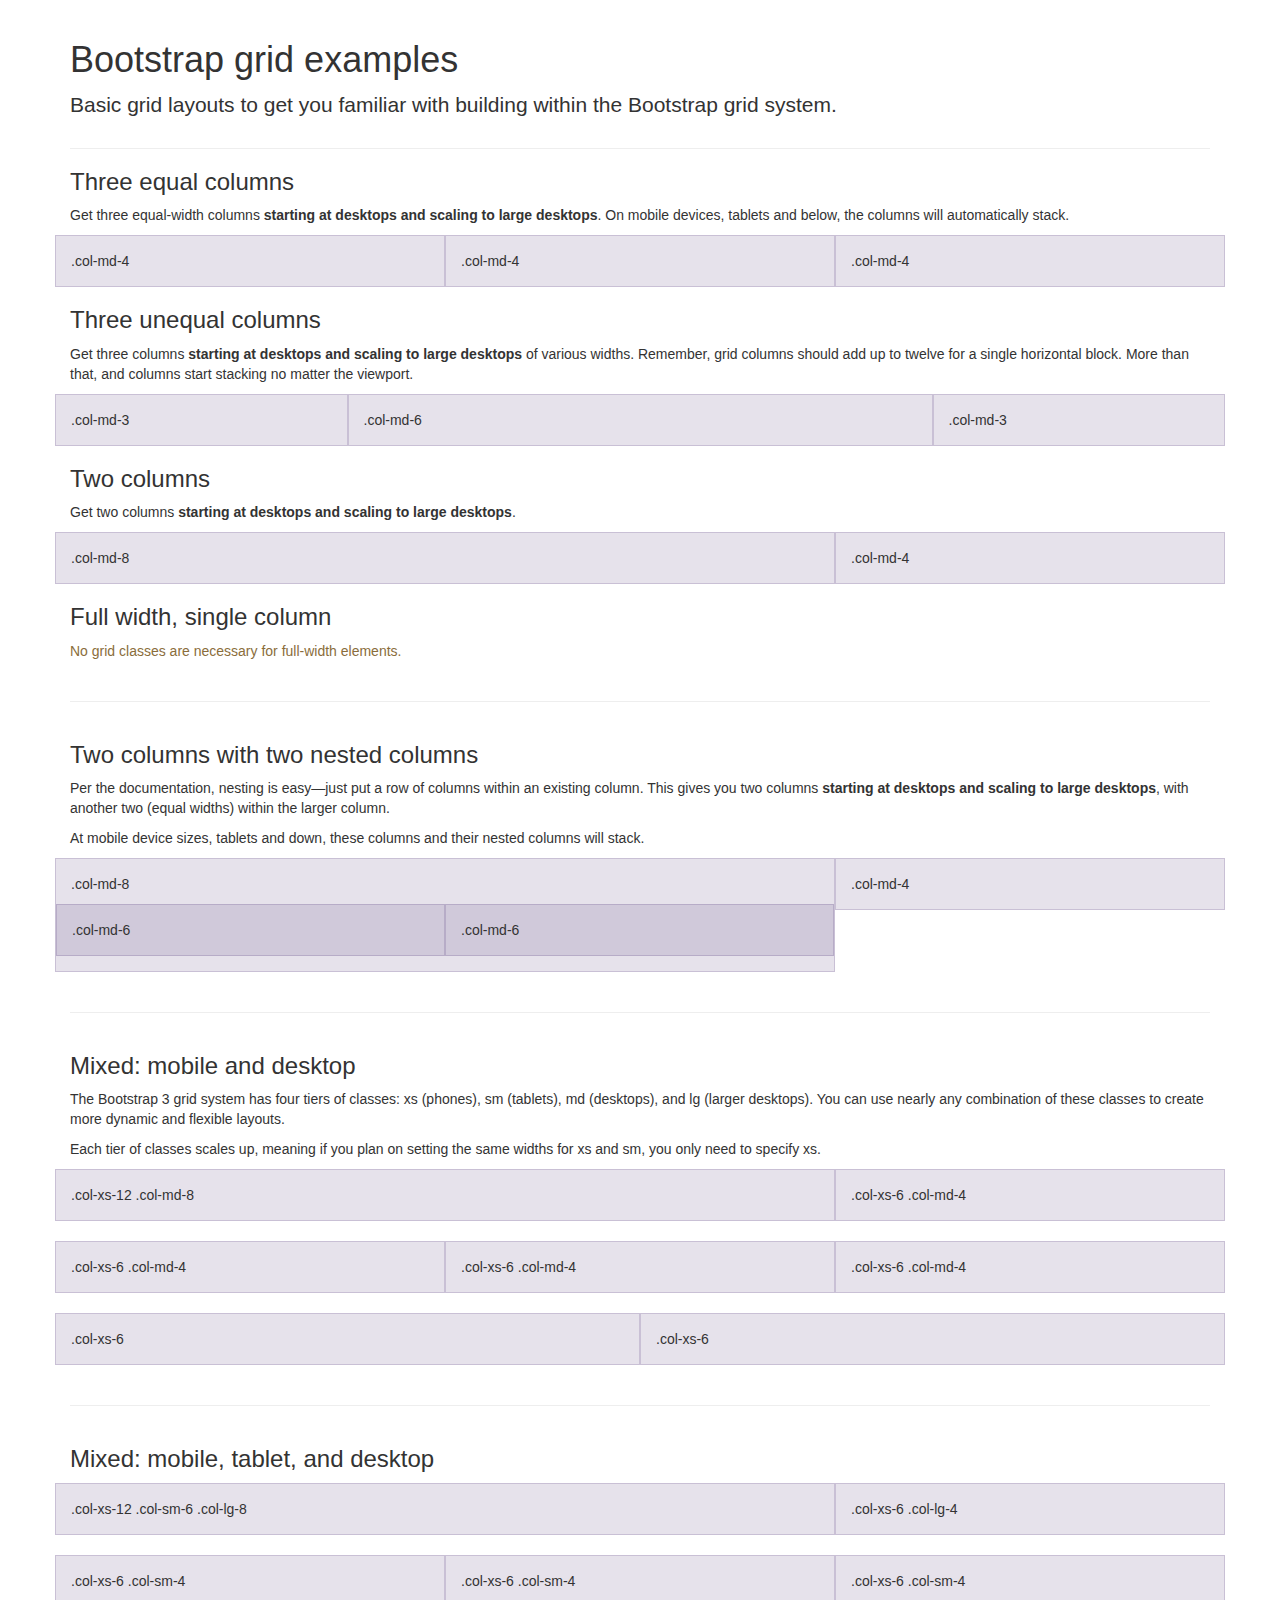
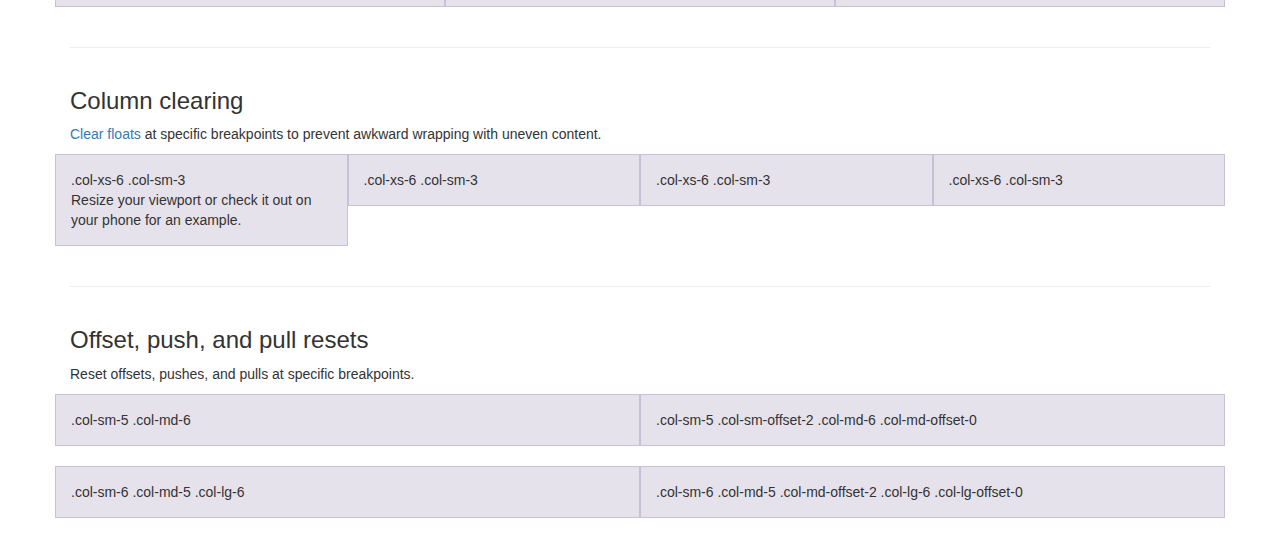
<file: examples/grid/index.html>
<!DOCTYPE html>
<html lang="en">
  <head>
    <meta charset="utf-8">
    <meta http-equiv="X-UA-Compatible" content="IE=edge">
    <meta name="viewport" content="width=device-width, initial-scale=1">
    <!-- The above 3 meta tags *must* come first in the head; any other head content must come *after* these tags -->
    <meta name="description" content="">
    <meta name="author" content="">
    <link rel="icon" href="../../favicon.ico">

    <title>Grid Template for Bootstrap</title>

    <!-- Bootstrap core CSS -->
    <link href="../../dist/css/bootstrap.min.css" rel="stylesheet">

    <!-- IE10 viewport hack for Surface/desktop Windows 8 bug -->
    <link href="../../assets/css/ie10-viewport-bug-workaround.css" rel="stylesheet">

    <!-- Custom styles for this template -->
    <link href="grid.css" rel="stylesheet">

    <!-- Just for debugging purposes. Don't actually copy these 2 lines! -->
    <!--[if lt IE 9]><script src="../../assets/js/ie8-responsive-file-warning.js"></script><![endif]-->
    <script src="../../assets/js/ie-emulation-modes-warning.js"></script>

    <!-- HTML5 shim and Respond.js for IE8 support of HTML5 elements and media queries -->
    <!--[if lt IE 9]>
      <script src="https://oss.maxcdn.com/html5shiv/3.7.3/html5shiv.min.js"></script>
      <script src="https://oss.maxcdn.com/respond/1.4.2/respond.min.js"></script>
    <![endif]-->
  </head>

  <body>
    <div class="container">

      <div class="page-header">
        <h1>Bootstrap grid examples</h1>
        <p class="lead">Basic grid layouts to get you familiar with building within the Bootstrap grid system.</p>
      </div>

      <h3>Three equal columns</h3>
      <p>Get three equal-width columns <strong>starting at desktops and scaling to large desktops</strong>. On mobile devices, tablets and below, the columns will automatically stack.</p>
      <div class="row">
        <div class="col-md-4">.col-md-4</div>
        <div class="col-md-4">.col-md-4</div>
        <div class="col-md-4">.col-md-4</div>
      </div>

      <h3>Three unequal columns</h3>
      <p>Get three columns <strong>starting at desktops and scaling to large desktops</strong> of various widths. Remember, grid columns should add up to twelve for a single horizontal block. More than that, and columns start stacking no matter the viewport.</p>
      <div class="row">
        <div class="col-md-3">.col-md-3</div>
        <div class="col-md-6">.col-md-6</div>
        <div class="col-md-3">.col-md-3</div>
      </div>

      <h3>Two columns</h3>
      <p>Get two columns <strong>starting at desktops and scaling to large desktops</strong>.</p>
      <div class="row">
        <div class="col-md-8">.col-md-8</div>
        <div class="col-md-4">.col-md-4</div>
      </div>

      <h3>Full width, single column</h3>
      <p class="text-warning">No grid classes are necessary for full-width elements.</p>

      <hr>

      <h3>Two columns with two nested columns</h3>
      <p>Per the documentation, nesting is easy—just put a row of columns within an existing column. This gives you two columns <strong>starting at desktops and scaling to large desktops</strong>, with another two (equal widths) within the larger column.</p>
      <p>At mobile device sizes, tablets and down, these columns and their nested columns will stack.</p>
      <div class="row">
        <div class="col-md-8">
          .col-md-8
          <div class="row">
            <div class="col-md-6">.col-md-6</div>
            <div class="col-md-6">.col-md-6</div>
          </div>
        </div>
        <div class="col-md-4">.col-md-4</div>
      </div>

      <hr>

      <h3>Mixed: mobile and desktop</h3>
      <p>The Bootstrap 3 grid system has four tiers of classes: xs (phones), sm (tablets), md (desktops), and lg (larger desktops). You can use nearly any combination of these classes to create more dynamic and flexible layouts.</p>
      <p>Each tier of classes scales up, meaning if you plan on setting the same widths for xs and sm, you only need to specify xs.</p>
      <div class="row">
        <div class="col-xs-12 col-md-8">.col-xs-12 .col-md-8</div>
        <div class="col-xs-6 col-md-4">.col-xs-6 .col-md-4</div>
      </div>
      <div class="row">
        <div class="col-xs-6 col-md-4">.col-xs-6 .col-md-4</div>
        <div class="col-xs-6 col-md-4">.col-xs-6 .col-md-4</div>
        <div class="col-xs-6 col-md-4">.col-xs-6 .col-md-4</div>
      </div>
      <div class="row">
        <div class="col-xs-6">.col-xs-6</div>
        <div class="col-xs-6">.col-xs-6</div>
      </div>

      <hr>

      <h3>Mixed: mobile, tablet, and desktop</h3>
      <p></p>
      <div class="row">
        <div class="col-xs-12 col-sm-6 col-lg-8">.col-xs-12 .col-sm-6 .col-lg-8</div>
        <div class="col-xs-6 col-lg-4">.col-xs-6 .col-lg-4</div>
      </div>
      <div class="row">
        <div class="col-xs-6 col-sm-4">.col-xs-6 .col-sm-4</div>
        <div class="col-xs-6 col-sm-4">.col-xs-6 .col-sm-4</div>
        <div class="col-xs-6 col-sm-4">.col-xs-6 .col-sm-4</div>
      </div>

      <hr>

      <h3>Column clearing</h3>
      <p><a href="http://getbootstrap.com/css/#grid-responsive-resets">Clear floats</a> at specific breakpoints to prevent awkward wrapping with uneven content.</p>
      <div class="row">
        <div class="col-xs-6 col-sm-3">
          .col-xs-6 .col-sm-3
          <br>
          Resize your viewport or check it out on your phone for an example.
        </div>
        <div class="col-xs-6 col-sm-3">.col-xs-6 .col-sm-3</div>

        <!-- Add the extra clearfix for only the required viewport -->
        <div class="clearfix visible-xs"></div>

        <div class="col-xs-6 col-sm-3">.col-xs-6 .col-sm-3</div>
        <div class="col-xs-6 col-sm-3">.col-xs-6 .col-sm-3</div>
      </div>

      <hr>

      <h3>Offset, push, and pull resets</h3>
      <p>Reset offsets, pushes, and pulls at specific breakpoints.</p>
      <div class="row">
        <div class="col-sm-5 col-md-6">.col-sm-5 .col-md-6</div>
        <div class="col-sm-5 col-sm-offset-2 col-md-6 col-md-offset-0">.col-sm-5 .col-sm-offset-2 .col-md-6 .col-md-offset-0</div>
      </div>
      <div class="row">
        <div class="col-sm-6 col-md-5 col-lg-6">.col-sm-6 .col-md-5 .col-lg-6</div>
        <div class="col-sm-6 col-md-5 col-md-offset-2 col-lg-6 col-lg-offset-0">.col-sm-6 .col-md-5 .col-md-offset-2 .col-lg-6 .col-lg-offset-0</div>
      </div>


    </div> <!-- /container -->


    <!-- IE10 viewport hack for Surface/desktop Windows 8 bug -->
    <script src="../../assets/js/ie10-viewport-bug-workaround.js"></script>
  </body>
</html>
</file>
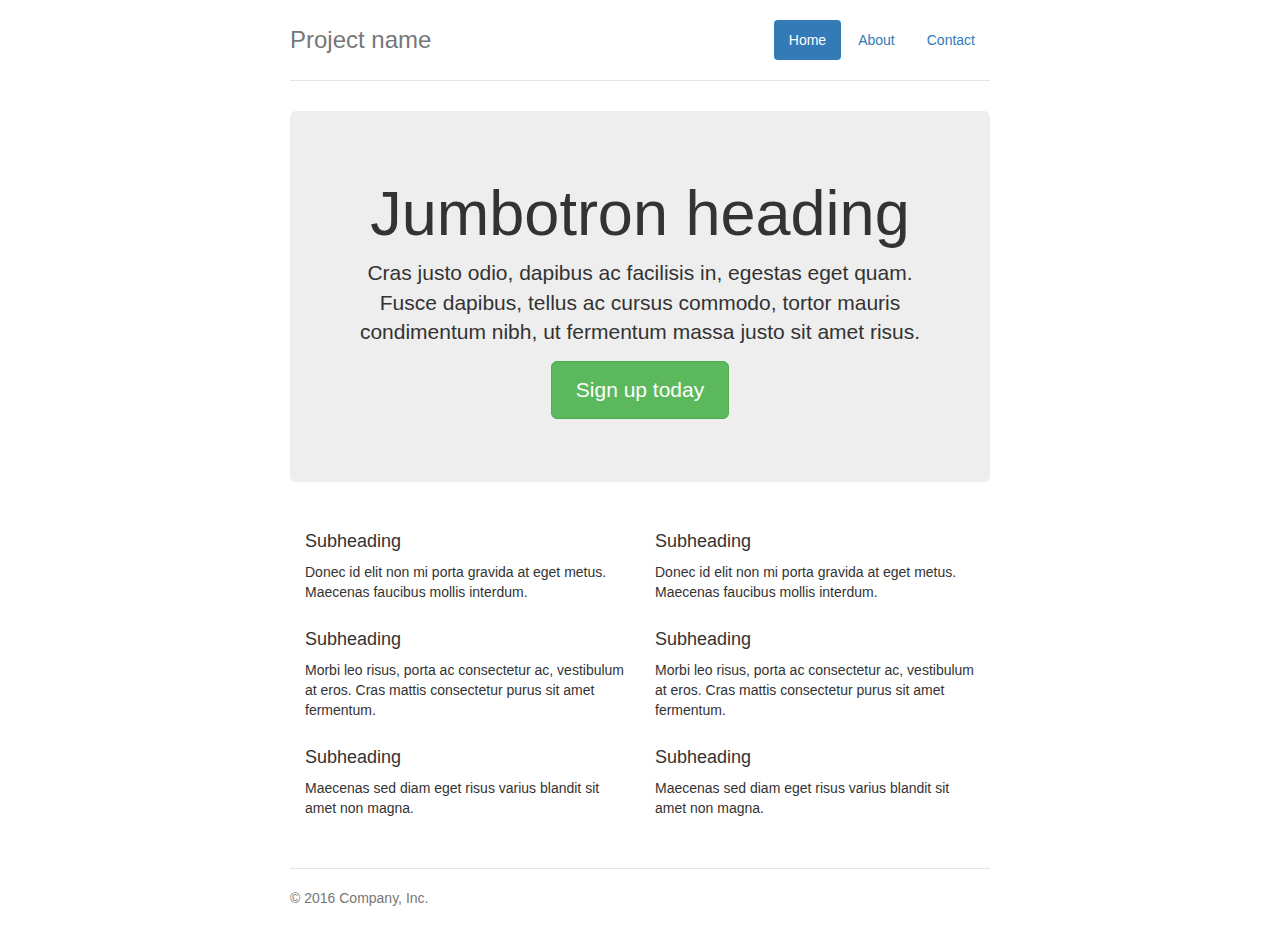
<file: examples/jumbotron-narrow/index.html>
<!DOCTYPE html>
<html lang="en">
  <head>
    <meta charset="utf-8">
    <meta http-equiv="X-UA-Compatible" content="IE=edge">
    <meta name="viewport" content="width=device-width, initial-scale=1">
    <!-- The above 3 meta tags *must* come first in the head; any other head content must come *after* these tags -->
    <meta name="description" content="">
    <meta name="author" content="">
    <link rel="icon" href="../../favicon.ico">

    <title>Narrow Jumbotron Template for Bootstrap</title>

    <!-- Bootstrap core CSS -->
    <link href="../../dist/css/bootstrap.min.css" rel="stylesheet">

    <!-- IE10 viewport hack for Surface/desktop Windows 8 bug -->
    <link href="../../assets/css/ie10-viewport-bug-workaround.css" rel="stylesheet">

    <!-- Custom styles for this template -->
    <link href="jumbotron-narrow.css" rel="stylesheet">

    <!-- Just for debugging purposes. Don't actually copy these 2 lines! -->
    <!--[if lt IE 9]><script src="../../assets/js/ie8-responsive-file-warning.js"></script><![endif]-->
    <script src="../../assets/js/ie-emulation-modes-warning.js"></script>

    <!-- HTML5 shim and Respond.js for IE8 support of HTML5 elements and media queries -->
    <!--[if lt IE 9]>
      <script src="https://oss.maxcdn.com/html5shiv/3.7.3/html5shiv.min.js"></script>
      <script src="https://oss.maxcdn.com/respond/1.4.2/respond.min.js"></script>
    <![endif]-->
  </head>

  <body>

    <div class="container">
      <div class="header clearfix">
        <nav>
          <ul class="nav nav-pills pull-right">
            <li role="presentation" class="active"><a href="#">Home</a></li>
            <li role="presentation"><a href="#">About</a></li>
            <li role="presentation"><a href="#">Contact</a></li>
          </ul>
        </nav>
        <h3 class="text-muted">Project name</h3>
      </div>

      <div class="jumbotron">
        <h1>Jumbotron heading</h1>
        <p class="lead">Cras justo odio, dapibus ac facilisis in, egestas eget quam. Fusce dapibus, tellus ac cursus commodo, tortor mauris condimentum nibh, ut fermentum massa justo sit amet risus.</p>
        <p><a class="btn btn-lg btn-success" href="#" role="button">Sign up today</a></p>
      </div>

      <div class="row marketing">
        <div class="col-lg-6">
          <h4>Subheading</h4>
          <p>Donec id elit non mi porta gravida at eget metus. Maecenas faucibus mollis interdum.</p>

          <h4>Subheading</h4>
          <p>Morbi leo risus, porta ac consectetur ac, vestibulum at eros. Cras mattis consectetur purus sit amet fermentum.</p>

          <h4>Subheading</h4>
          <p>Maecenas sed diam eget risus varius blandit sit amet non magna.</p>
        </div>

        <div class="col-lg-6">
          <h4>Subheading</h4>
          <p>Donec id elit non mi porta gravida at eget metus. Maecenas faucibus mollis interdum.</p>

          <h4>Subheading</h4>
          <p>Morbi leo risus, porta ac consectetur ac, vestibulum at eros. Cras mattis consectetur purus sit amet fermentum.</p>

          <h4>Subheading</h4>
          <p>Maecenas sed diam eget risus varius blandit sit amet non magna.</p>
        </div>
      </div>

      <footer class="footer">
        <p>&copy; 2016 Company, Inc.</p>
      </footer>

    </div> <!-- /container -->


    <!-- IE10 viewport hack for Surface/desktop Windows 8 bug -->
    <script src="../../assets/js/ie10-viewport-bug-workaround.js"></script>
  </body>
</html>
</file>
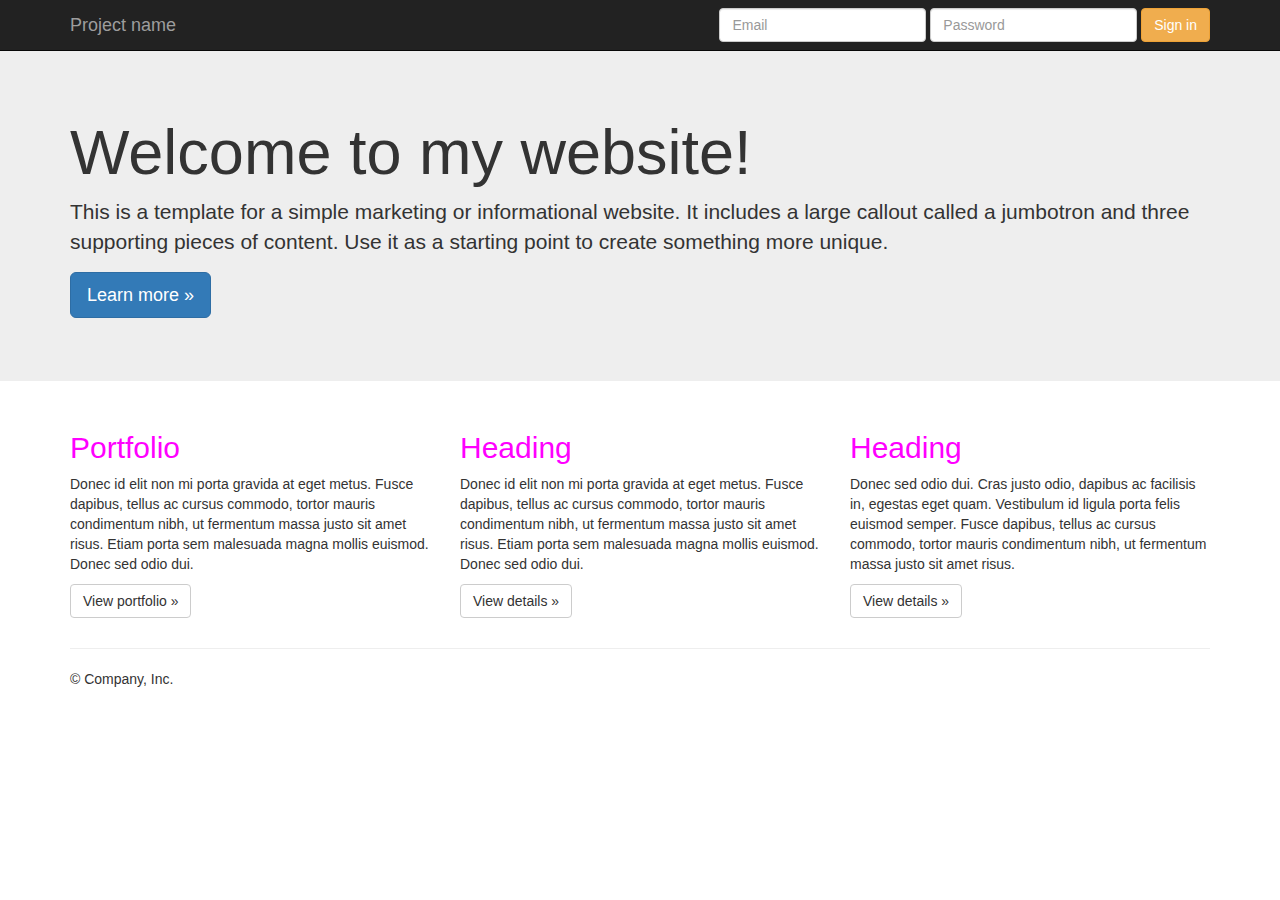
<file: examples/jumbotron/index.html>
<!DOCTYPE html>
<html lang="en">
  <head>
    <meta charset="utf-8">
    <meta http-equiv="X-UA-Compatible" content="IE=edge">
    <meta name="viewport" content="width=device-width, initial-scale=1">
    <!-- The above 3 meta tags *must* come first in the head; any other head content must come *after* these tags -->
    <meta name="description" content="">
    <meta name="author" content="">
    <link rel="icon" href="../../favicon.ico">

    <title>This is my perosnal website</title>

    <!-- Bootstrap core CSS -->
    <link href="../../dist/css/bootstrap.min.css" rel="stylesheet">

    <!-- IE10 viewport hack for Surface/desktop Windows 8 bug -->
    <link href="../../assets/css/ie10-viewport-bug-workaround.css" rel="stylesheet">

    <!-- Custom styles for this template -->
    <link href="jumbotron.css" rel="stylesheet">

    <!-- Just for debugging purposes. Don't actually copy these 2 lines! -->
    <!--[if lt IE 9]><script src="../../assets/js/ie8-responsive-file-warning.js"></script><![endif]-->
    <script src="../../assets/js/ie-emulation-modes-warning.js"></script>

    <!-- HTML5 shim and Respond.js for IE8 support of HTML5 elements and media queries -->
    <!--[if lt IE 9]>
      <script src="https://oss.maxcdn.com/html5shiv/3.7.3/html5shiv.min.js"></script>
      <script src="https://oss.maxcdn.com/respond/1.4.2/respond.min.js"></script>
    <![endif]-->
  </head>

  <body>

    <nav class="navbar navbar-inverse navbar-fixed-top">
      <div class="container">
        <div class="navbar-header">
          <button type="button" class="navbar-toggle collapsed" data-toggle="collapse" data-target="#navbar" aria-expanded="false" aria-controls="navbar">
            <span class="sr-only">Toggle navigation</span>
            <span class="icon-bar"></span>
            <span class="icon-bar"></span>
            <span class="icon-bar"></span>
          </button>
          <a class="navbar-brand" href="#">Project name</a>
        </div>
        <div id="navbar" class="navbar-collapse collapse">
          <form class="navbar-form navbar-right">
            <div class="form-group">
              <input type="text" placeholder="Email" class="form-control">
            </div>
            <div class="form-group">
              <input type="password" placeholder="Password" class="form-control">
            </div>
            <button type="submit" class="btn btn-warning">Sign in</button>
          </form>
        </div><!--/.navbar-collapse -->
      </div>
    </nav>

    <!-- Main jumbotron for a primary marketing message or call to action -->
    <div class="jumbotron">
      <div class="container">
        <h1>Welcome to my website!</h1>
        <p>This is a template for a simple marketing or informational website. It includes a large callout called a jumbotron and three supporting pieces of content. Use it as a starting point to create something more unique.</p>
        <p><a class="btn btn-primary btn-lg" href="#" role="button">Learn more &raquo;</a></p>
      </div>
    </div>

    <div class="container">
      <!-- Example row of columns -->
      <div class="row">
        <div class="col-md-4">
          <h2>Portfolio</h2>
          <p>Donec id elit non mi porta gravida at eget metus. Fusce dapibus, tellus ac cursus commodo, tortor mauris condimentum nibh, ut fermentum massa justo sit amet risus. Etiam porta sem malesuada magna mollis euismod. Donec sed odio dui. </p>
          <p><a class="btn btn-default" href="portfolio.html" role="button">View portfolio &raquo;</a></p>
        </div>
        <div class="col-md-4">
          <h2>Heading</h2>
          <p>Donec id elit non mi porta gravida at eget metus. Fusce dapibus, tellus ac cursus commodo, tortor mauris condimentum nibh, ut fermentum massa justo sit amet risus. Etiam porta sem malesuada magna mollis euismod. Donec sed odio dui. </p>
          <p><a class="btn btn-default" href="#" role="button">View details &raquo;</a></p>
       </div>
        <div class="col-md-4">
          <h2>Heading</h2>
          <p>Donec sed odio dui. Cras justo odio, dapibus ac facilisis in, egestas eget quam. Vestibulum id ligula porta felis euismod semper. Fusce dapibus, tellus ac cursus commodo, tortor mauris condimentum nibh, ut fermentum massa justo sit amet risus.</p>
          <p><a class="btn btn-default" href="#" role="button">View details &raquo;</a></p>
        </div>
      </div>

      <hr>

      <footer>
        <p>&copy; Company, Inc.</p>
      </footer>
    </div> <!-- /container -->


    <!-- Bootstrap core JavaScript
    ================================================== -->
    <!-- Placed at the end of the document so the pages load faster -->
    <script src="https://ajax.googleapis.com/ajax/libs/jquery/1.12.4/jquery.min.js"></script>
    <script>window.jQuery || document.write('<script src="../../assets/js/vendor/jquery.min.js"><\/script>')</script>
    <script src="../../dist/js/bootstrap.min.js"></script>
    <!-- IE10 viewport hack for Surface/desktop Windows 8 bug -->
    <script src="../../assets/js/ie10-viewport-bug-workaround.js"></script>
  </body>
</html>
</file>
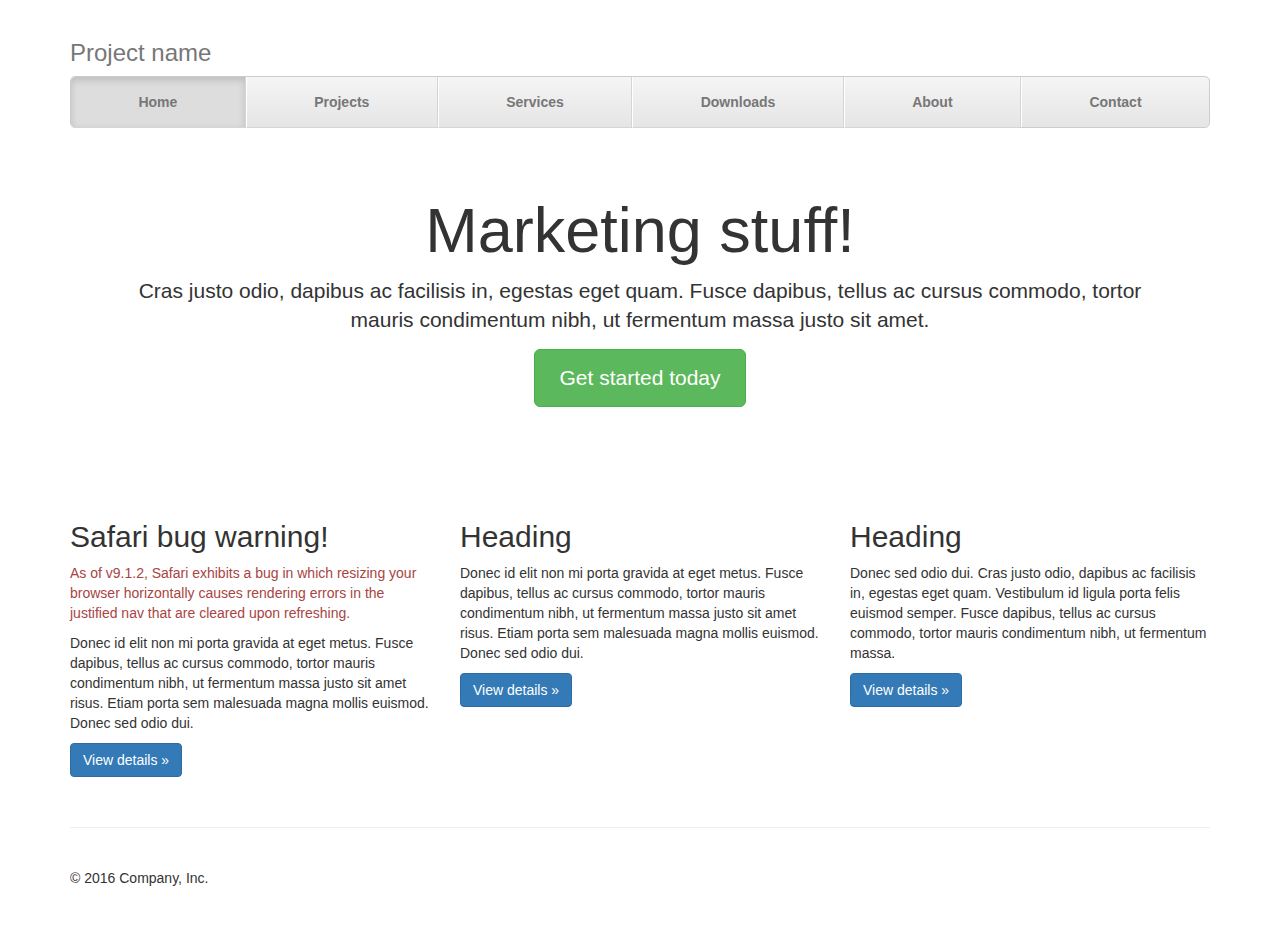
<file: examples/justified-nav/index.html>
<!DOCTYPE html>
<html lang="en">
  <head>
    <meta charset="utf-8">
    <meta http-equiv="X-UA-Compatible" content="IE=edge">
    <meta name="viewport" content="width=device-width, initial-scale=1">
    <!-- The above 3 meta tags *must* come first in the head; any other head content must come *after* these tags -->
    <meta name="description" content="">
    <meta name="author" content="">
    <link rel="icon" href="../../favicon.ico">

    <title>Justified Nav Template for Bootstrap</title>

    <!-- Bootstrap core CSS -->
    <link href="../../dist/css/bootstrap.min.css" rel="stylesheet">

    <!-- IE10 viewport hack for Surface/desktop Windows 8 bug -->
    <link href="../../assets/css/ie10-viewport-bug-workaround.css" rel="stylesheet">

    <!-- Custom styles for this template -->
    <link href="justified-nav.css" rel="stylesheet">

    <!-- Just for debugging purposes. Don't actually copy these 2 lines! -->
    <!--[if lt IE 9]><script src="../../assets/js/ie8-responsive-file-warning.js"></script><![endif]-->
    <script src="../../assets/js/ie-emulation-modes-warning.js"></script>

    <!-- HTML5 shim and Respond.js for IE8 support of HTML5 elements and media queries -->
    <!--[if lt IE 9]>
      <script src="https://oss.maxcdn.com/html5shiv/3.7.3/html5shiv.min.js"></script>
      <script src="https://oss.maxcdn.com/respond/1.4.2/respond.min.js"></script>
    <![endif]-->
  </head>

  <body>

    <div class="container">

      <!-- The justified navigation menu is meant for single line per list item.
           Multiple lines will require custom code not provided by Bootstrap. -->
      <div class="masthead">
        <h3 class="text-muted">Project name</h3>
        <nav>
          <ul class="nav nav-justified">
            <li class="active"><a href="#">Home</a></li>
            <li><a href="#">Projects</a></li>
            <li><a href="#">Services</a></li>
            <li><a href="#">Downloads</a></li>
            <li><a href="#">About</a></li>
            <li><a href="#">Contact</a></li>
          </ul>
        </nav>
      </div>

      <!-- Jumbotron -->
      <div class="jumbotron">
        <h1>Marketing stuff!</h1>
        <p class="lead">Cras justo odio, dapibus ac facilisis in, egestas eget quam. Fusce dapibus, tellus ac cursus commodo, tortor mauris condimentum nibh, ut fermentum massa justo sit amet.</p>
        <p><a class="btn btn-lg btn-success" href="#" role="button">Get started today</a></p>
      </div>

      <!-- Example row of columns -->
      <div class="row">
        <div class="col-lg-4">
          <h2>Safari bug warning!</h2>
          <p class="text-danger">As of v9.1.2, Safari exhibits a bug in which resizing your browser horizontally causes rendering errors in the justified nav that are cleared upon refreshing.</p>
          <p>Donec id elit non mi porta gravida at eget metus. Fusce dapibus, tellus ac cursus commodo, tortor mauris condimentum nibh, ut fermentum massa justo sit amet risus. Etiam porta sem malesuada magna mollis euismod. Donec sed odio dui. </p>
          <p><a class="btn btn-primary" href="#" role="button">View details &raquo;</a></p>
        </div>
        <div class="col-lg-4">
          <h2>Heading</h2>
          <p>Donec id elit non mi porta gravida at eget metus. Fusce dapibus, tellus ac cursus commodo, tortor mauris condimentum nibh, ut fermentum massa justo sit amet risus. Etiam porta sem malesuada magna mollis euismod. Donec sed odio dui. </p>
          <p><a class="btn btn-primary" href="#" role="button">View details &raquo;</a></p>
       </div>
        <div class="col-lg-4">
          <h2>Heading</h2>
          <p>Donec sed odio dui. Cras justo odio, dapibus ac facilisis in, egestas eget quam. Vestibulum id ligula porta felis euismod semper. Fusce dapibus, tellus ac cursus commodo, tortor mauris condimentum nibh, ut fermentum massa.</p>
          <p><a class="btn btn-primary" href="#" role="button">View details &raquo;</a></p>
        </div>
      </div>

      <!-- Site footer -->
      <footer class="footer">
        <p>&copy; 2016 Company, Inc.</p>
      </footer>

    </div> <!-- /container -->


    <!-- IE10 viewport hack for Surface/desktop Windows 8 bug -->
    <script src="../../assets/js/ie10-viewport-bug-workaround.js"></script>
  </body>
</html>
</file>
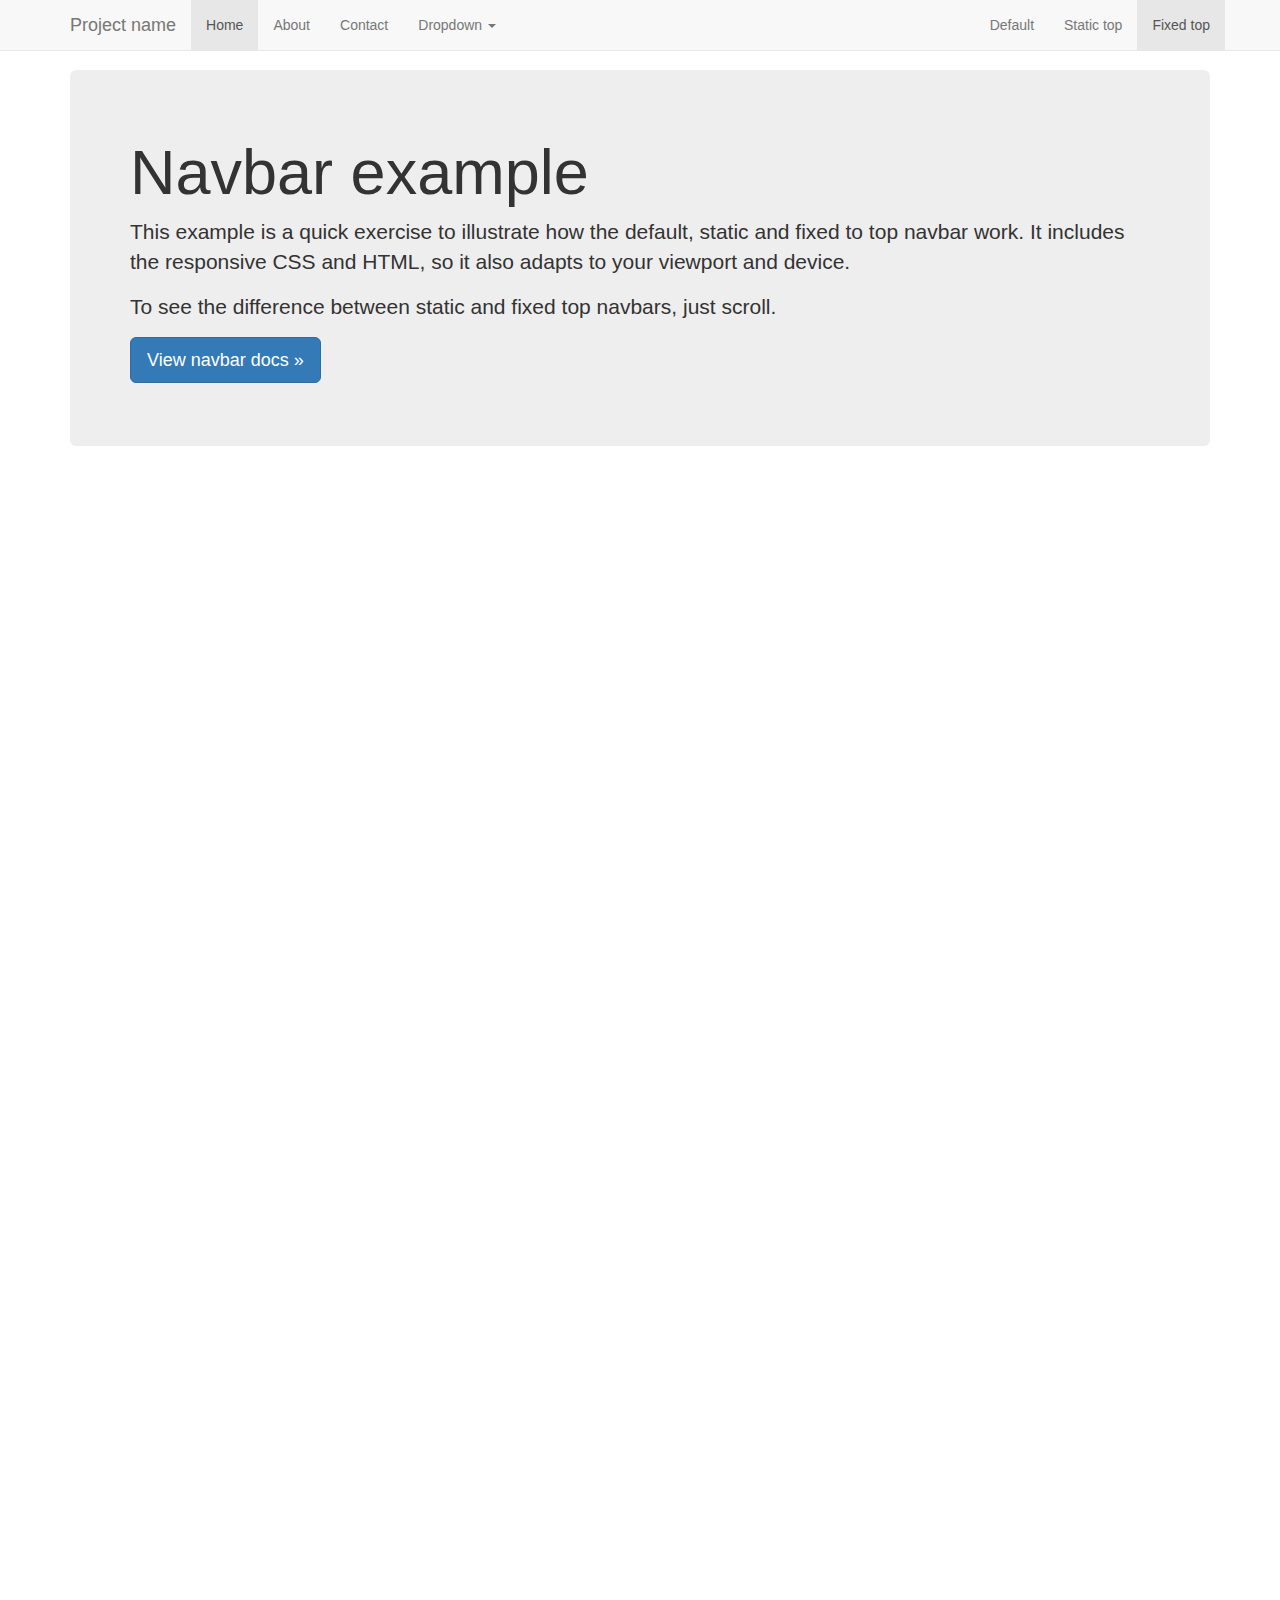
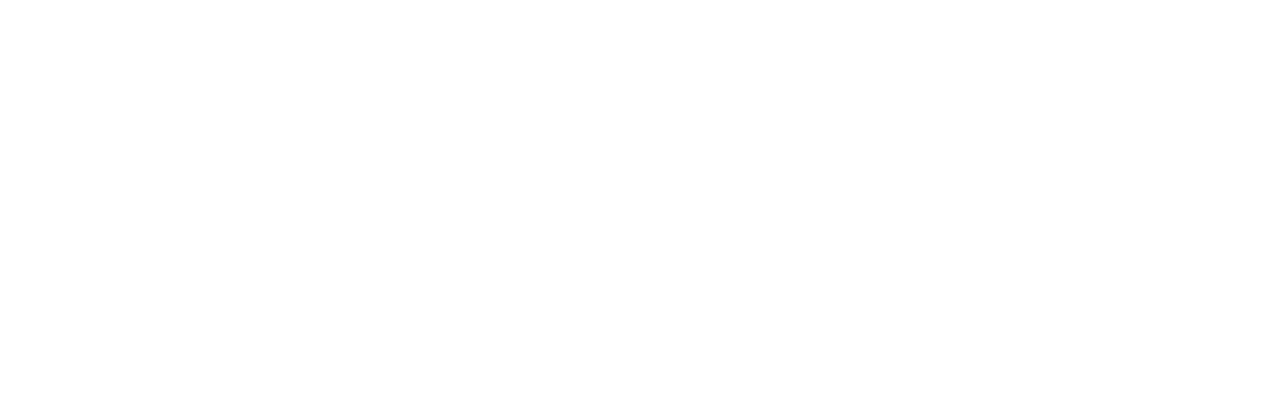
<file: examples/navbar-fixed-top/index.html>
<!DOCTYPE html>
<html lang="en">
  <head>
    <meta charset="utf-8">
    <meta http-equiv="X-UA-Compatible" content="IE=edge">
    <meta name="viewport" content="width=device-width, initial-scale=1">
    <!-- The above 3 meta tags *must* come first in the head; any other head content must come *after* these tags -->
    <meta name="description" content="">
    <meta name="author" content="">
    <link rel="icon" href="../../favicon.ico">

    <title>Fixed Top Navbar Example for Bootstrap</title>

    <!-- Bootstrap core CSS -->
    <link href="../../dist/css/bootstrap.min.css" rel="stylesheet">

    <!-- IE10 viewport hack for Surface/desktop Windows 8 bug -->
    <link href="../../assets/css/ie10-viewport-bug-workaround.css" rel="stylesheet">

    <!-- Custom styles for this template -->
    <link href="navbar-fixed-top.css" rel="stylesheet">

    <!-- Just for debugging purposes. Don't actually copy these 2 lines! -->
    <!--[if lt IE 9]><script src="../../assets/js/ie8-responsive-file-warning.js"></script><![endif]-->
    <script src="../../assets/js/ie-emulation-modes-warning.js"></script>

    <!-- HTML5 shim and Respond.js for IE8 support of HTML5 elements and media queries -->
    <!--[if lt IE 9]>
      <script src="https://oss.maxcdn.com/html5shiv/3.7.3/html5shiv.min.js"></script>
      <script src="https://oss.maxcdn.com/respond/1.4.2/respond.min.js"></script>
    <![endif]-->
  </head>

  <body>

    <!-- Fixed navbar -->
    <nav class="navbar navbar-default navbar-fixed-top">
      <div class="container">
        <div class="navbar-header">
          <button type="button" class="navbar-toggle collapsed" data-toggle="collapse" data-target="#navbar" aria-expanded="false" aria-controls="navbar">
            <span class="sr-only">Toggle navigation</span>
            <span class="icon-bar"></span>
            <span class="icon-bar"></span>
            <span class="icon-bar"></span>
          </button>
          <a class="navbar-brand" href="#">Project name</a>
        </div>
        <div id="navbar" class="navbar-collapse collapse">
          <ul class="nav navbar-nav">
            <li class="active"><a href="#">Home</a></li>
            <li><a href="#about">About</a></li>
            <li><a href="#contact">Contact</a></li>
            <li class="dropdown">
              <a href="#" class="dropdown-toggle" data-toggle="dropdown" role="button" aria-haspopup="true" aria-expanded="false">Dropdown <span class="caret"></span></a>
              <ul class="dropdown-menu">
                <li><a href="#">Action</a></li>
                <li><a href="#">Another action</a></li>
                <li><a href="#">Something else here</a></li>
                <li role="separator" class="divider"></li>
                <li class="dropdown-header">Nav header</li>
                <li><a href="#">Separated link</a></li>
                <li><a href="#">One more separated link</a></li>
              </ul>
            </li>
          </ul>
          <ul class="nav navbar-nav navbar-right">
            <li><a href="../navbar/">Default</a></li>
            <li><a href="../navbar-static-top/">Static top</a></li>
            <li class="active"><a href="./">Fixed top <span class="sr-only">(current)</span></a></li>
          </ul>
        </div><!--/.nav-collapse -->
      </div>
    </nav>

    <div class="container">

      <!-- Main component for a primary marketing message or call to action -->
      <div class="jumbotron">
        <h1>Navbar example</h1>
        <p>This example is a quick exercise to illustrate how the default, static and fixed to top navbar work. It includes the responsive CSS and HTML, so it also adapts to your viewport and device.</p>
        <p>To see the difference between static and fixed top navbars, just scroll.</p>
        <p>
          <a class="btn btn-lg btn-primary" href="../../components/#navbar" role="button">View navbar docs &raquo;</a>
        </p>
      </div>

    </div> <!-- /container -->


    <!-- Bootstrap core JavaScript
    ================================================== -->
    <!-- Placed at the end of the document so the pages load faster -->
    <script src="https://ajax.googleapis.com/ajax/libs/jquery/1.12.4/jquery.min.js"></script>
    <script>window.jQuery || document.write('<script src="../../assets/js/vendor/jquery.min.js"><\/script>')</script>
    <script src="../../dist/js/bootstrap.min.js"></script>
    <!-- IE10 viewport hack for Surface/desktop Windows 8 bug -->
    <script src="../../assets/js/ie10-viewport-bug-workaround.js"></script>
  </body>
</html>
</file>
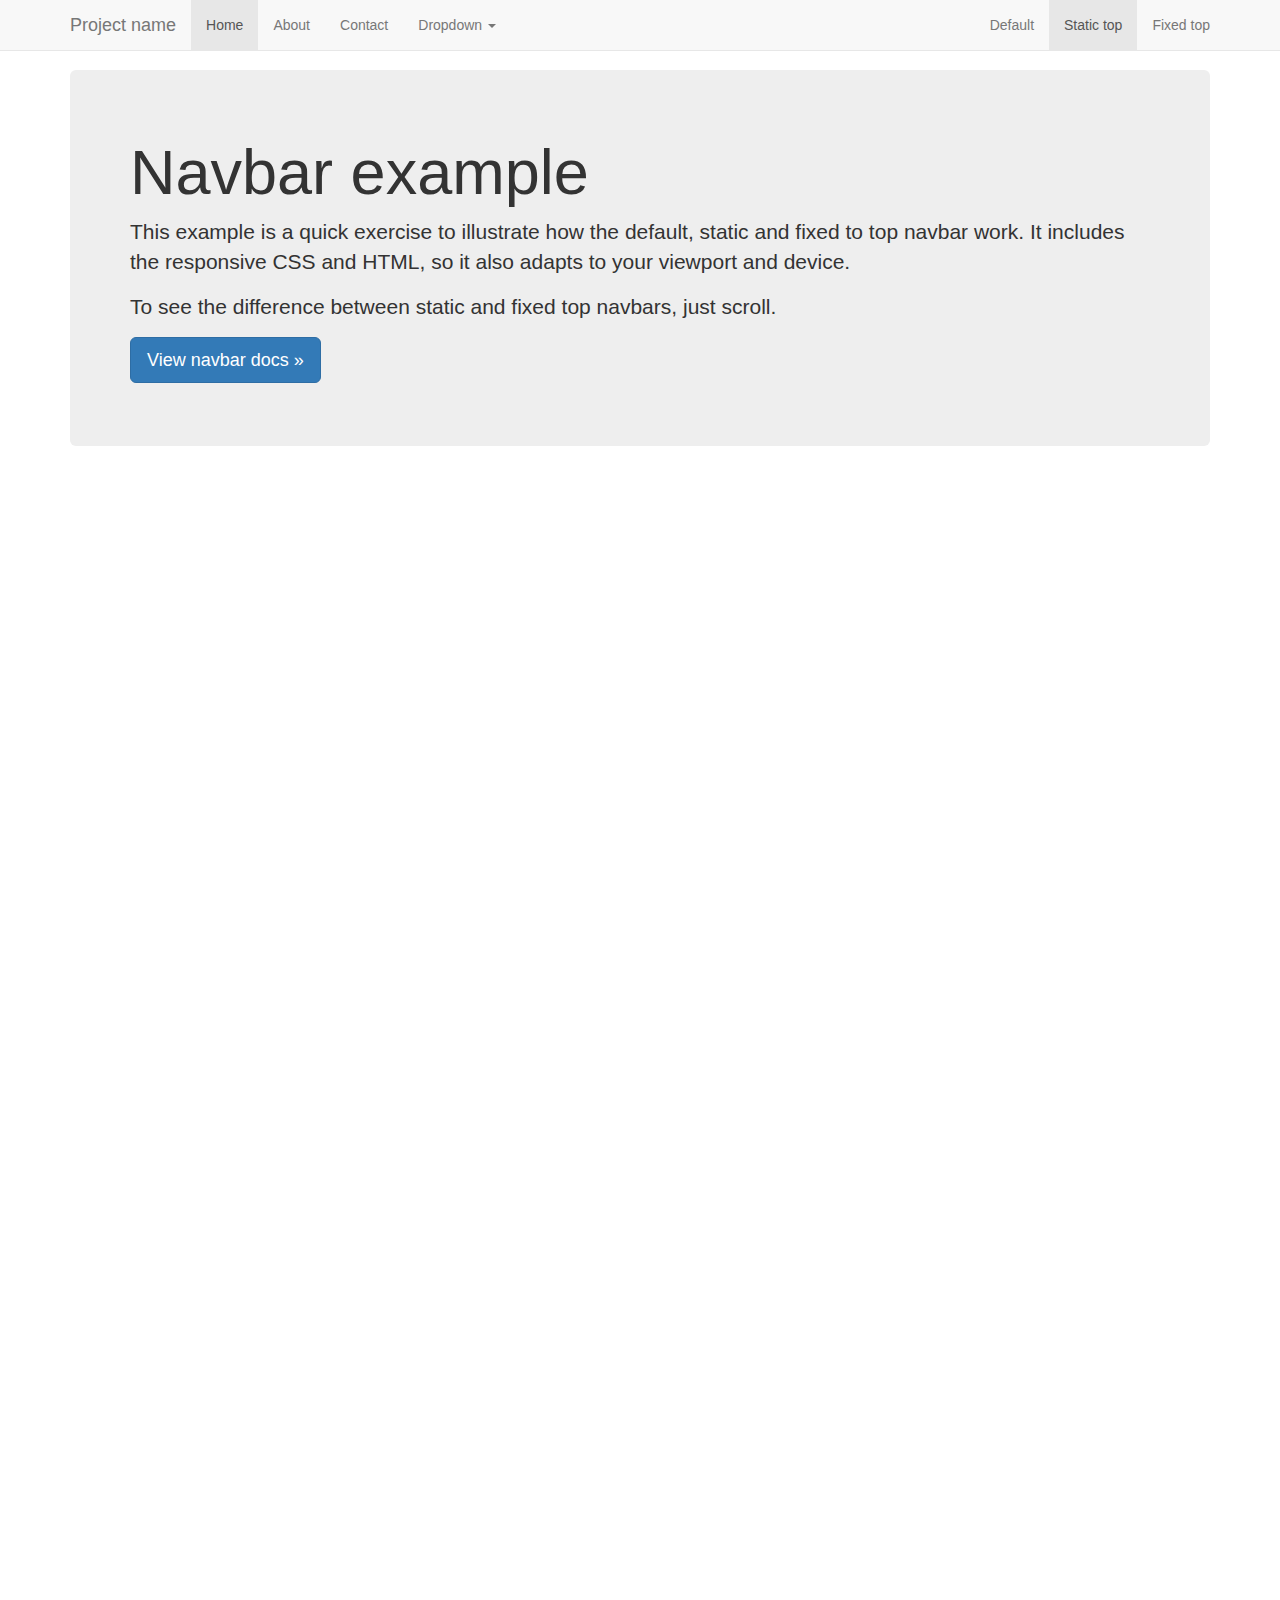
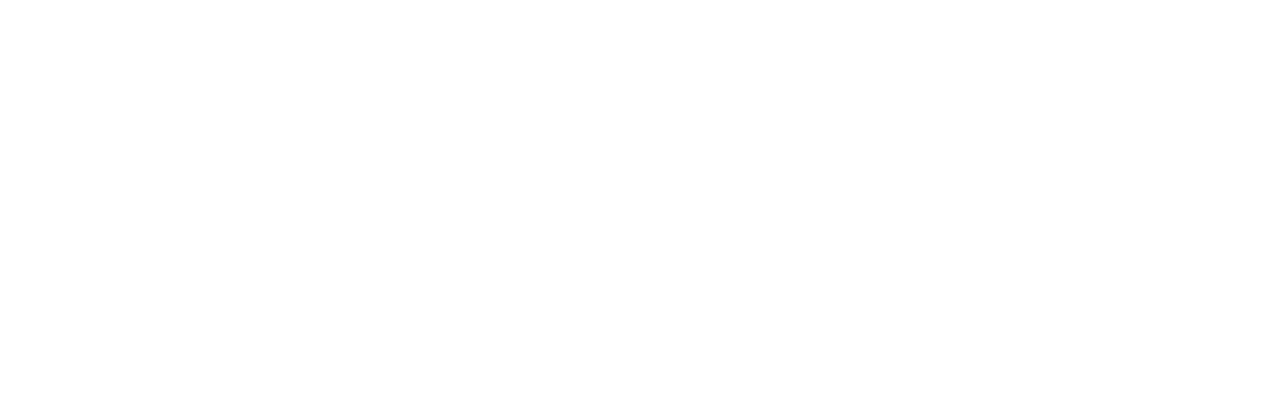
<file: examples/navbar-static-top/index.html>
<!DOCTYPE html>
<html lang="en">
  <head>
    <meta charset="utf-8">
    <meta http-equiv="X-UA-Compatible" content="IE=edge">
    <meta name="viewport" content="width=device-width, initial-scale=1">
    <!-- The above 3 meta tags *must* come first in the head; any other head content must come *after* these tags -->
    <meta name="description" content="">
    <meta name="author" content="">
    <link rel="icon" href="../../favicon.ico">

    <title>Static Top Navbar Example for Bootstrap</title>

    <!-- Bootstrap core CSS -->
    <link href="../../dist/css/bootstrap.min.css" rel="stylesheet">

    <!-- IE10 viewport hack for Surface/desktop Windows 8 bug -->
    <link href="../../assets/css/ie10-viewport-bug-workaround.css" rel="stylesheet">

    <!-- Custom styles for this template -->
    <link href="navbar-static-top.css" rel="stylesheet">

    <!-- Just for debugging purposes. Don't actually copy these 2 lines! -->
    <!--[if lt IE 9]><script src="../../assets/js/ie8-responsive-file-warning.js"></script><![endif]-->
    <script src="../../assets/js/ie-emulation-modes-warning.js"></script>

    <!-- HTML5 shim and Respond.js for IE8 support of HTML5 elements and media queries -->
    <!--[if lt IE 9]>
      <script src="https://oss.maxcdn.com/html5shiv/3.7.3/html5shiv.min.js"></script>
      <script src="https://oss.maxcdn.com/respond/1.4.2/respond.min.js"></script>
    <![endif]-->
  </head>

  <body>

    <!-- Static navbar -->
    <nav class="navbar navbar-default navbar-static-top">
      <div class="container">
        <div class="navbar-header">
          <button type="button" class="navbar-toggle collapsed" data-toggle="collapse" data-target="#navbar" aria-expanded="false" aria-controls="navbar">
            <span class="sr-only">Toggle navigation</span>
            <span class="icon-bar"></span>
            <span class="icon-bar"></span>
            <span class="icon-bar"></span>
          </button>
          <a class="navbar-brand" href="#">Project name</a>
        </div>
        <div id="navbar" class="navbar-collapse collapse">
          <ul class="nav navbar-nav">
            <li class="active"><a href="#">Home</a></li>
            <li><a href="#about">About</a></li>
            <li><a href="#contact">Contact</a></li>
            <li class="dropdown">
              <a href="#" class="dropdown-toggle" data-toggle="dropdown" role="button" aria-haspopup="true" aria-expanded="false">Dropdown <span class="caret"></span></a>
              <ul class="dropdown-menu">
                <li><a href="#">Action</a></li>
                <li><a href="#">Another action</a></li>
                <li><a href="#">Something else here</a></li>
                <li role="separator" class="divider"></li>
                <li class="dropdown-header">Nav header</li>
                <li><a href="#">Separated link</a></li>
                <li><a href="#">One more separated link</a></li>
              </ul>
            </li>
          </ul>
          <ul class="nav navbar-nav navbar-right">
            <li><a href="../navbar/">Default</a></li>
            <li class="active"><a href="./">Static top <span class="sr-only">(current)</span></a></li>
            <li><a href="../navbar-fixed-top/">Fixed top</a></li>
          </ul>
        </div><!--/.nav-collapse -->
      </div>
    </nav>


    <div class="container">

      <!-- Main component for a primary marketing message or call to action -->
      <div class="jumbotron">
        <h1>Navbar example</h1>
        <p>This example is a quick exercise to illustrate how the default, static and fixed to top navbar work. It includes the responsive CSS and HTML, so it also adapts to your viewport and device.</p>
        <p>To see the difference between static and fixed top navbars, just scroll.</p>
        <p>
          <a class="btn btn-lg btn-primary" href="../../components/#navbar" role="button">View navbar docs &raquo;</a>
        </p>
      </div>

    </div> <!-- /container -->


    <!-- Bootstrap core JavaScript
    ================================================== -->
    <!-- Placed at the end of the document so the pages load faster -->
    <script src="https://ajax.googleapis.com/ajax/libs/jquery/1.12.4/jquery.min.js"></script>
    <script>window.jQuery || document.write('<script src="../../assets/js/vendor/jquery.min.js"><\/script>')</script>
    <script src="../../dist/js/bootstrap.min.js"></script>
    <!-- IE10 viewport hack for Surface/desktop Windows 8 bug -->
    <script src="../../assets/js/ie10-viewport-bug-workaround.js"></script>
  </body>
</html>
</file>
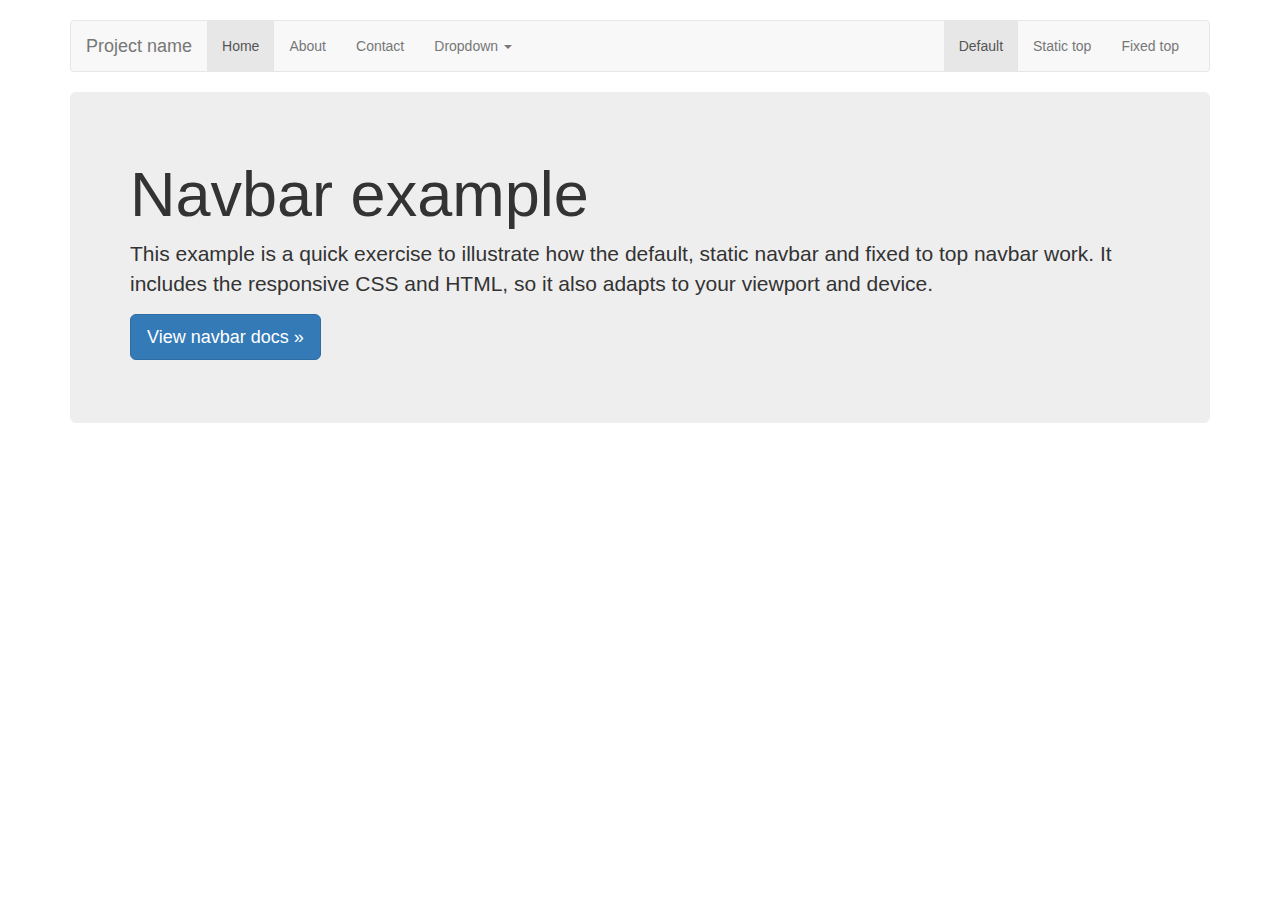
<file: examples/navbar/index.html>
<!DOCTYPE html>
<html lang="en">
  <head>
    <meta charset="utf-8">
    <meta http-equiv="X-UA-Compatible" content="IE=edge">
    <meta name="viewport" content="width=device-width, initial-scale=1">
    <!-- The above 3 meta tags *must* come first in the head; any other head content must come *after* these tags -->
    <meta name="description" content="">
    <meta name="author" content="">
    <link rel="icon" href="../../favicon.ico">

    <title>Navbar Template for Bootstrap</title>

    <!-- Bootstrap core CSS -->
    <link href="../../dist/css/bootstrap.min.css" rel="stylesheet">

    <!-- IE10 viewport hack for Surface/desktop Windows 8 bug -->
    <link href="../../assets/css/ie10-viewport-bug-workaround.css" rel="stylesheet">

    <!-- Custom styles for this template -->
    <link href="navbar.css" rel="stylesheet">

    <!-- Just for debugging purposes. Don't actually copy these 2 lines! -->
    <!--[if lt IE 9]><script src="../../assets/js/ie8-responsive-file-warning.js"></script><![endif]-->
    <script src="../../assets/js/ie-emulation-modes-warning.js"></script>

    <!-- HTML5 shim and Respond.js for IE8 support of HTML5 elements and media queries -->
    <!--[if lt IE 9]>
      <script src="https://oss.maxcdn.com/html5shiv/3.7.3/html5shiv.min.js"></script>
      <script src="https://oss.maxcdn.com/respond/1.4.2/respond.min.js"></script>
    <![endif]-->
  </head>

  <body>

    <div class="container">

      <!-- Static navbar -->
      <nav class="navbar navbar-default">
        <div class="container-fluid">
          <div class="navbar-header">
            <button type="button" class="navbar-toggle collapsed" data-toggle="collapse" data-target="#navbar" aria-expanded="false" aria-controls="navbar">
              <span class="sr-only">Toggle navigation</span>
              <span class="icon-bar"></span>
              <span class="icon-bar"></span>
              <span class="icon-bar"></span>
            </button>
            <a class="navbar-brand" href="#">Project name</a>
          </div>
          <div id="navbar" class="navbar-collapse collapse">
            <ul class="nav navbar-nav">
              <li class="active"><a href="#">Home</a></li>
              <li><a href="#">About</a></li>
              <li><a href="#">Contact</a></li>
              <li class="dropdown">
                <a href="#" class="dropdown-toggle" data-toggle="dropdown" role="button" aria-haspopup="true" aria-expanded="false">Dropdown <span class="caret"></span></a>
                <ul class="dropdown-menu">
                  <li><a href="#">Action</a></li>
                  <li><a href="#">Another action</a></li>
                  <li><a href="#">Something else here</a></li>
                  <li role="separator" class="divider"></li>
                  <li class="dropdown-header">Nav header</li>
                  <li><a href="#">Separated link</a></li>
                  <li><a href="#">One more separated link</a></li>
                </ul>
              </li>
            </ul>
            <ul class="nav navbar-nav navbar-right">
              <li class="active"><a href="./">Default <span class="sr-only">(current)</span></a></li>
              <li><a href="../navbar-static-top/">Static top</a></li>
              <li><a href="../navbar-fixed-top/">Fixed top</a></li>
            </ul>
          </div><!--/.nav-collapse -->
        </div><!--/.container-fluid -->
      </nav>

      <!-- Main component for a primary marketing message or call to action -->
      <div class="jumbotron">
        <h1>Navbar example</h1>
        <p>This example is a quick exercise to illustrate how the default, static navbar and fixed to top navbar work. It includes the responsive CSS and HTML, so it also adapts to your viewport and device.</p>
        <p>
          <a class="btn btn-lg btn-primary" href="../../components/#navbar" role="button">View navbar docs &raquo;</a>
        </p>
      </div>

    </div> <!-- /container -->


    <!-- Bootstrap core JavaScript
    ================================================== -->
    <!-- Placed at the end of the document so the pages load faster -->
    <script src="https://ajax.googleapis.com/ajax/libs/jquery/1.12.4/jquery.min.js"></script>
    <script>window.jQuery || document.write('<script src="../../assets/js/vendor/jquery.min.js"><\/script>')</script>
    <script src="../../dist/js/bootstrap.min.js"></script>
    <!-- IE10 viewport hack for Surface/desktop Windows 8 bug -->
    <script src="../../assets/js/ie10-viewport-bug-workaround.js"></script>
  </body>
</html>
</file>
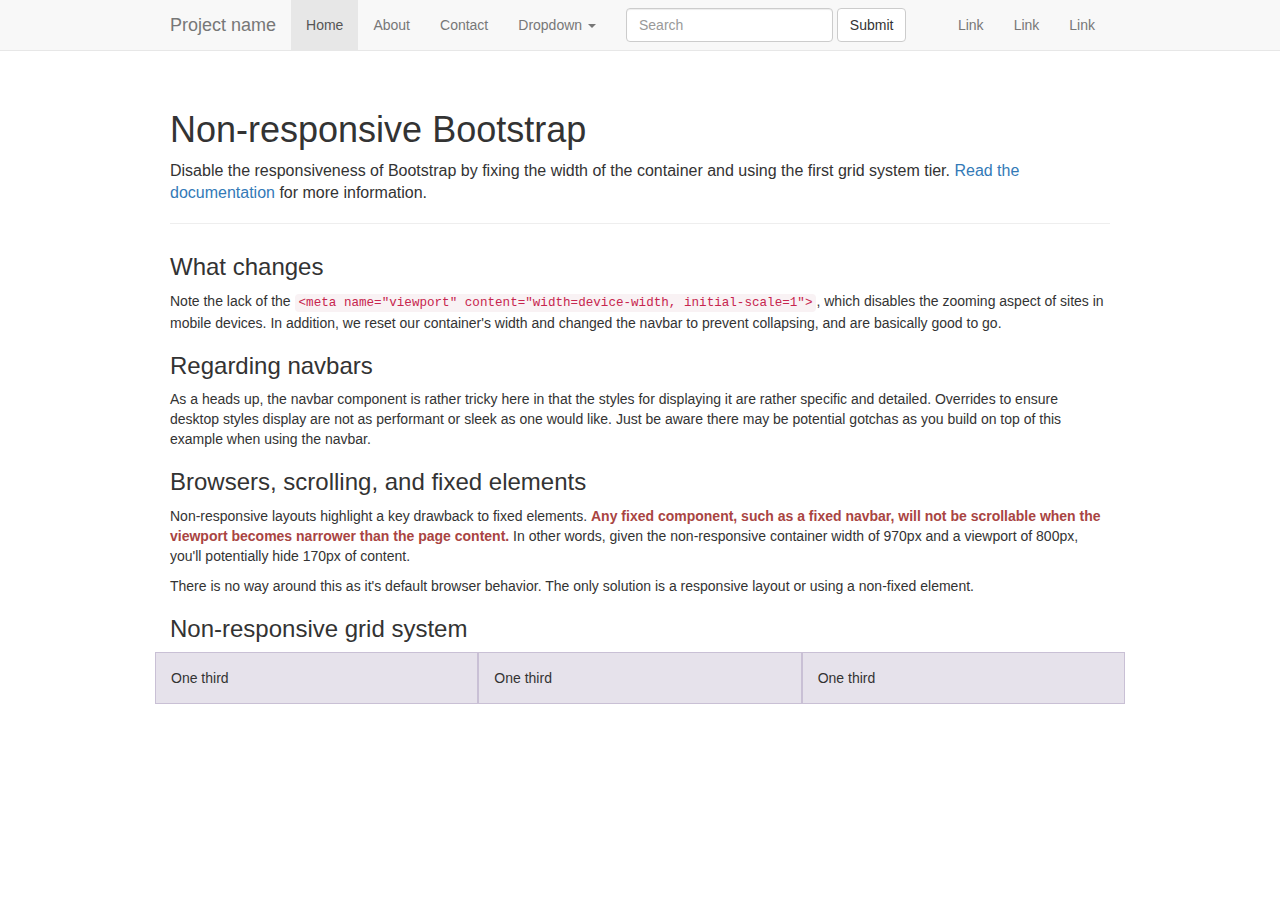
<file: examples/non-responsive/index.html>
<!DOCTYPE html>
<html lang="en">
  <head>
    <meta charset="utf-8">
    <meta http-equiv="X-UA-Compatible" content="IE=edge">
    <!-- The above 2 meta tags *must* come first in the head; any other head content must come *after* these tags -->
    <meta name="description" content="">
    <meta name="author" content="">

    <!-- Note there is no responsive meta tag here -->

    <link rel="icon" href="../../favicon.ico">

    <title>Non-responsive Template for Bootstrap</title>

    <!-- Bootstrap core CSS -->
    <link href="../../dist/css/bootstrap.min.css" rel="stylesheet">

    <!-- IE10 viewport hack for Surface/desktop Windows 8 bug -->
    <link href="../../assets/css/ie10-viewport-bug-workaround.css" rel="stylesheet">

    <!-- Custom styles for this template -->
    <link href="non-responsive.css" rel="stylesheet">

    <!-- Just for debugging purposes. Don't actually copy these 2 lines! -->
    <!--[if lt IE 9]><script src="../../assets/js/ie8-responsive-file-warning.js"></script><![endif]-->
    <script src="../../assets/js/ie-emulation-modes-warning.js"></script>

    <!-- HTML5 shim and Respond.js for IE8 support of HTML5 elements and media queries -->
    <!--[if lt IE 9]>
      <script src="https://oss.maxcdn.com/html5shiv/3.7.3/html5shiv.min.js"></script>
      <script src="https://oss.maxcdn.com/respond/1.4.2/respond.min.js"></script>
    <![endif]-->
  </head>

  <body>

    <!-- Fixed navbar -->
    <nav class="navbar navbar-default navbar-fixed-top">
      <div class="container">
        <div class="navbar-header">
          <!-- The mobile navbar-toggle button can be safely removed since you do not need it in a non-responsive implementation -->
          <a class="navbar-brand" href="#">Project name</a>
        </div>
        <!-- Note that the .navbar-collapse and .collapse classes have been removed from the #navbar -->
        <div id="navbar">
          <ul class="nav navbar-nav">
            <li class="active"><a href="#">Home</a></li>
            <li><a href="#about">About</a></li>
            <li><a href="#contact">Contact</a></li>
            <li class="dropdown">
              <a href="#" class="dropdown-toggle" data-toggle="dropdown" role="button" aria-haspopup="true" aria-expanded="false">Dropdown <span class="caret"></span></a>
              <ul class="dropdown-menu">
                <li><a href="#">Action</a></li>
                <li><a href="#">Another action</a></li>
                <li><a href="#">Something else here</a></li>
                <li role="separator" class="divider"></li>
                <li class="dropdown-header">Nav header</li>
                <li><a href="#">Separated link</a></li>
                <li><a href="#">One more separated link</a></li>
              </ul>
            </li>
          </ul>
          <form class="navbar-form navbar-left">
            <div class="form-group">
              <input type="text" class="form-control" placeholder="Search">
            </div>
            <button type="submit" class="btn btn-default">Submit</button>
          </form>
          <ul class="nav navbar-nav navbar-right">
            <li><a href="#">Link</a></li>
            <li><a href="#">Link</a></li>
            <li><a href="#">Link</a></li>
          </ul>
        </div><!--/.nav-collapse -->
      </div>
    </nav>

    <div class="container">

      <div class="page-header">
        <h1>Non-responsive Bootstrap</h1>
        <p class="lead">Disable the responsiveness of Bootstrap by fixing the width of the container and using the first grid system tier. <a href="http://getbootstrap.com/getting-started/#disable-responsive">Read the documentation</a> for more information.</p>
      </div>

      <h3>What changes</h3>
      <p>Note the lack of the <code>&lt;meta name="viewport" content="width=device-width, initial-scale=1"&gt;</code>, which disables the zooming aspect of sites in mobile devices. In addition, we reset our container's width and changed the navbar to prevent collapsing, and are basically good to go.</p>

      <h3>Regarding navbars</h3>
      <p>As a heads up, the navbar component is rather tricky here in that the styles for displaying it are rather specific and detailed. Overrides to ensure desktop styles display are not as performant or sleek as one would like. Just be aware there may be potential gotchas as you build on top of this example when using the navbar.</p>

      <h3>Browsers, scrolling, and fixed elements</h3>
      <p>Non-responsive layouts highlight a key drawback to fixed elements. <strong class="text-danger">Any fixed component, such as a fixed navbar, will not be scrollable when the viewport becomes narrower than the page content.</strong> In other words, given the non-responsive container width of 970px and a viewport of 800px, you'll potentially hide 170px of content.</p>
      <p>There is no way around this as it's default browser behavior. The only solution is a responsive layout or using a non-fixed element.</p>

      <h3>Non-responsive grid system</h3>
      <div class="row">
        <div class="col-xs-4">One third</div>
        <div class="col-xs-4">One third</div>
        <div class="col-xs-4">One third</div>
      </div>

    </div> <!-- /container -->


    <!-- Bootstrap core JavaScript
    ================================================== -->
    <!-- Placed at the end of the document so the pages load faster -->
    <script src="https://ajax.googleapis.com/ajax/libs/jquery/1.12.4/jquery.min.js"></script>
    <script>window.jQuery || document.write('<script src="../../assets/js/vendor/jquery.min.js"><\/script>')</script>
    <script src="../../dist/js/bootstrap.min.js"></script>
    <!-- IE10 viewport hack for Surface/desktop Windows 8 bug -->
    <script src="../../assets/js/ie10-viewport-bug-workaround.js"></script>
  </body>
</html>
</file>
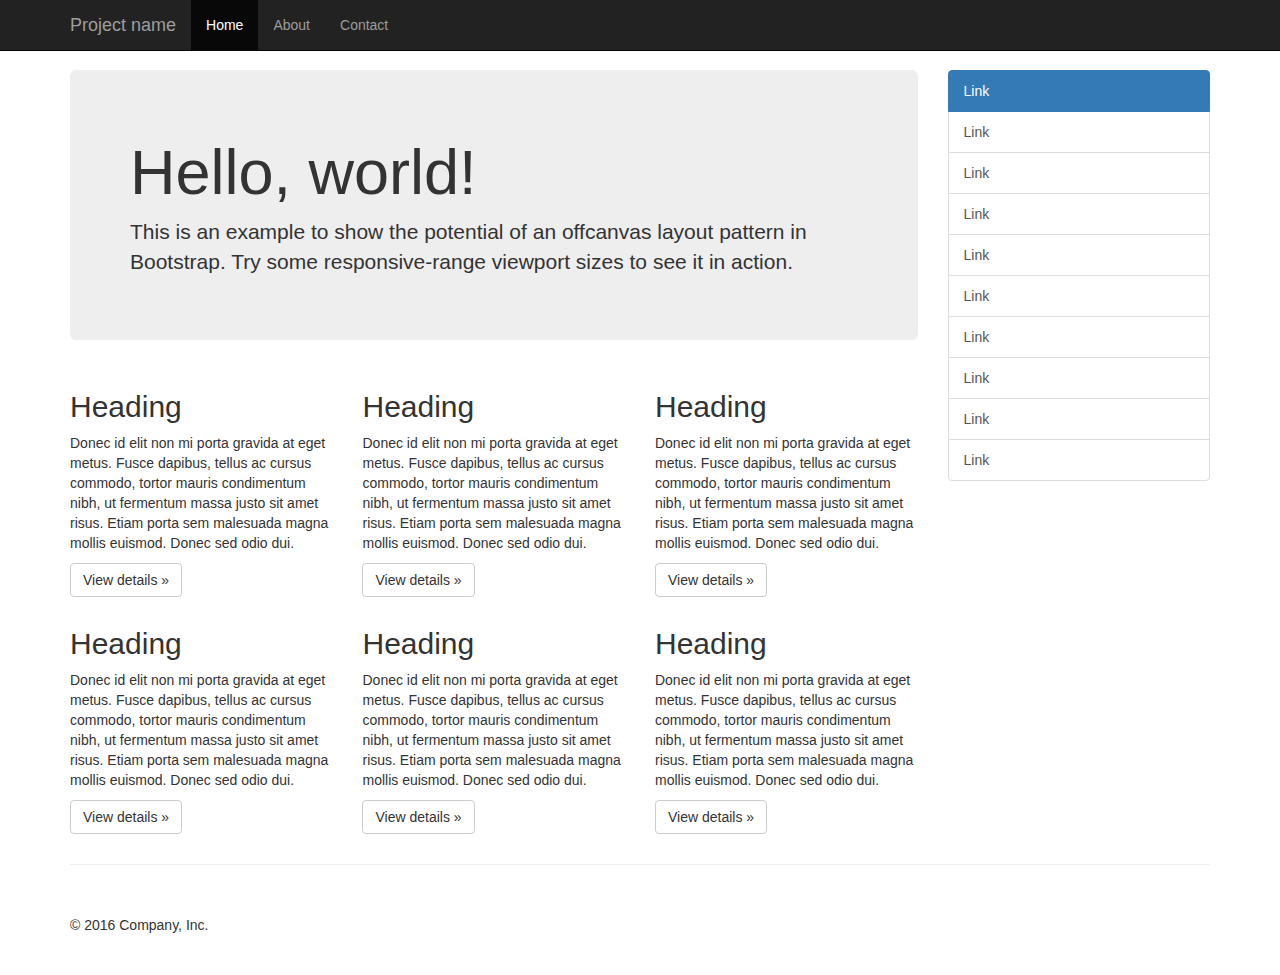
<file: examples/offcanvas/index.html>
<!DOCTYPE html>
<html lang="en">
  <head>
    <meta charset="utf-8">
    <meta http-equiv="X-UA-Compatible" content="IE=edge">
    <meta name="viewport" content="width=device-width, initial-scale=1">
    <!-- The above 3 meta tags *must* come first in the head; any other head content must come *after* these tags -->
    <meta name="description" content="">
    <meta name="author" content="">
    <link rel="icon" href="../../favicon.ico">

    <title>Off Canvas Template for Bootstrap</title>

    <!-- Bootstrap core CSS -->
    <link href="../../dist/css/bootstrap.min.css" rel="stylesheet">

    <!-- IE10 viewport hack for Surface/desktop Windows 8 bug -->
    <link href="../../assets/css/ie10-viewport-bug-workaround.css" rel="stylesheet">

    <!-- Custom styles for this template -->
    <link href="offcanvas.css" rel="stylesheet">

    <!-- Just for debugging purposes. Don't actually copy these 2 lines! -->
    <!--[if lt IE 9]><script src="../../assets/js/ie8-responsive-file-warning.js"></script><![endif]-->
    <script src="../../assets/js/ie-emulation-modes-warning.js"></script>

    <!-- HTML5 shim and Respond.js for IE8 support of HTML5 elements and media queries -->
    <!--[if lt IE 9]>
      <script src="https://oss.maxcdn.com/html5shiv/3.7.3/html5shiv.min.js"></script>
      <script src="https://oss.maxcdn.com/respond/1.4.2/respond.min.js"></script>
    <![endif]-->
  </head>

  <body>
    <nav class="navbar navbar-fixed-top navbar-inverse">
      <div class="container">
        <div class="navbar-header">
          <button type="button" class="navbar-toggle collapsed" data-toggle="collapse" data-target="#navbar" aria-expanded="false" aria-controls="navbar">
            <span class="sr-only">Toggle navigation</span>
            <span class="icon-bar"></span>
            <span class="icon-bar"></span>
            <span class="icon-bar"></span>
          </button>
          <a class="navbar-brand" href="#">Project name</a>
        </div>
        <div id="navbar" class="collapse navbar-collapse">
          <ul class="nav navbar-nav">
            <li class="active"><a href="#">Home</a></li>
            <li><a href="#about">About</a></li>
            <li><a href="#contact">Contact</a></li>
          </ul>
        </div><!-- /.nav-collapse -->
      </div><!-- /.container -->
    </nav><!-- /.navbar -->

    <div class="container">

      <div class="row row-offcanvas row-offcanvas-right">

        <div class="col-xs-12 col-sm-9">
          <p class="pull-right visible-xs">
            <button type="button" class="btn btn-primary btn-xs" data-toggle="offcanvas">Toggle nav</button>
          </p>
          <div class="jumbotron">
            <h1>Hello, world!</h1>
            <p>This is an example to show the potential of an offcanvas layout pattern in Bootstrap. Try some responsive-range viewport sizes to see it in action.</p>
          </div>
          <div class="row">
            <div class="col-xs-6 col-lg-4">
              <h2>Heading</h2>
              <p>Donec id elit non mi porta gravida at eget metus. Fusce dapibus, tellus ac cursus commodo, tortor mauris condimentum nibh, ut fermentum massa justo sit amet risus. Etiam porta sem malesuada magna mollis euismod. Donec sed odio dui. </p>
              <p><a class="btn btn-default" href="#" role="button">View details &raquo;</a></p>
            </div><!--/.col-xs-6.col-lg-4-->
            <div class="col-xs-6 col-lg-4">
              <h2>Heading</h2>
              <p>Donec id elit non mi porta gravida at eget metus. Fusce dapibus, tellus ac cursus commodo, tortor mauris condimentum nibh, ut fermentum massa justo sit amet risus. Etiam porta sem malesuada magna mollis euismod. Donec sed odio dui. </p>
              <p><a class="btn btn-default" href="#" role="button">View details &raquo;</a></p>
            </div><!--/.col-xs-6.col-lg-4-->
            <div class="col-xs-6 col-lg-4">
              <h2>Heading</h2>
              <p>Donec id elit non mi porta gravida at eget metus. Fusce dapibus, tellus ac cursus commodo, tortor mauris condimentum nibh, ut fermentum massa justo sit amet risus. Etiam porta sem malesuada magna mollis euismod. Donec sed odio dui. </p>
              <p><a class="btn btn-default" href="#" role="button">View details &raquo;</a></p>
            </div><!--/.col-xs-6.col-lg-4-->
            <div class="col-xs-6 col-lg-4">
              <h2>Heading</h2>
              <p>Donec id elit non mi porta gravida at eget metus. Fusce dapibus, tellus ac cursus commodo, tortor mauris condimentum nibh, ut fermentum massa justo sit amet risus. Etiam porta sem malesuada magna mollis euismod. Donec sed odio dui. </p>
              <p><a class="btn btn-default" href="#" role="button">View details &raquo;</a></p>
            </div><!--/.col-xs-6.col-lg-4-->
            <div class="col-xs-6 col-lg-4">
              <h2>Heading</h2>
              <p>Donec id elit non mi porta gravida at eget metus. Fusce dapibus, tellus ac cursus commodo, tortor mauris condimentum nibh, ut fermentum massa justo sit amet risus. Etiam porta sem malesuada magna mollis euismod. Donec sed odio dui. </p>
              <p><a class="btn btn-default" href="#" role="button">View details &raquo;</a></p>
            </div><!--/.col-xs-6.col-lg-4-->
            <div class="col-xs-6 col-lg-4">
              <h2>Heading</h2>
              <p>Donec id elit non mi porta gravida at eget metus. Fusce dapibus, tellus ac cursus commodo, tortor mauris condimentum nibh, ut fermentum massa justo sit amet risus. Etiam porta sem malesuada magna mollis euismod. Donec sed odio dui. </p>
              <p><a class="btn btn-default" href="#" role="button">View details &raquo;</a></p>
            </div><!--/.col-xs-6.col-lg-4-->
          </div><!--/row-->
        </div><!--/.col-xs-12.col-sm-9-->

        <div class="col-xs-6 col-sm-3 sidebar-offcanvas" id="sidebar">
          <div class="list-group">
            <a href="#" class="list-group-item active">Link</a>
            <a href="#" class="list-group-item">Link</a>
            <a href="#" class="list-group-item">Link</a>
            <a href="#" class="list-group-item">Link</a>
            <a href="#" class="list-group-item">Link</a>
            <a href="#" class="list-group-item">Link</a>
            <a href="#" class="list-group-item">Link</a>
            <a href="#" class="list-group-item">Link</a>
            <a href="#" class="list-group-item">Link</a>
            <a href="#" class="list-group-item">Link</a>
          </div>
        </div><!--/.sidebar-offcanvas-->
      </div><!--/row-->

      <hr>

      <footer>
        <p>&copy; 2016 Company, Inc.</p>
      </footer>

    </div><!--/.container-->


    <!-- Bootstrap core JavaScript
    ================================================== -->
    <!-- Placed at the end of the document so the pages load faster -->
    <script src="https://ajax.googleapis.com/ajax/libs/jquery/1.12.4/jquery.min.js"></script>
    <script>window.jQuery || document.write('<script src="../../assets/js/vendor/jquery.min.js"><\/script>')</script>
    <script src="../../dist/js/bootstrap.min.js"></script>
    <!-- IE10 viewport hack for Surface/desktop Windows 8 bug -->
    <script src="../../assets/js/ie10-viewport-bug-workaround.js"></script>
    <script src="offcanvas.js"></script>
  </body>
</html>
</file>
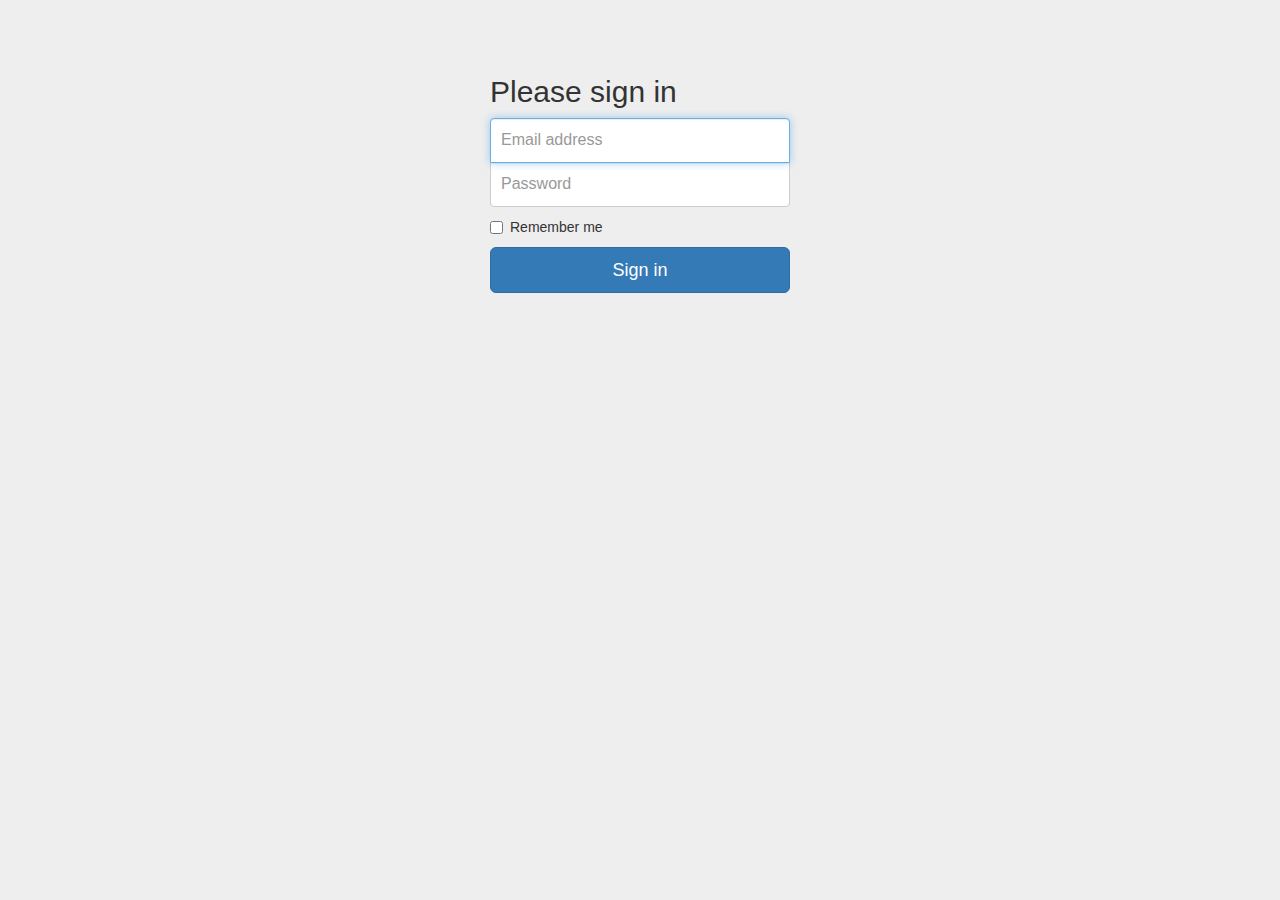
<file: examples/signin/index.html>
<!DOCTYPE html>
<html lang="en">
  <head>
    <meta charset="utf-8">
    <meta http-equiv="X-UA-Compatible" content="IE=edge">
    <meta name="viewport" content="width=device-width, initial-scale=1">
    <!-- The above 3 meta tags *must* come first in the head; any other head content must come *after* these tags -->
    <meta name="description" content="">
    <meta name="author" content="">
    <link rel="icon" href="../../favicon.ico">

    <title>Signin Template for Bootstrap</title>

    <!-- Bootstrap core CSS -->
    <link href="../../dist/css/bootstrap.min.css" rel="stylesheet">

    <!-- IE10 viewport hack for Surface/desktop Windows 8 bug -->
    <link href="../../assets/css/ie10-viewport-bug-workaround.css" rel="stylesheet">

    <!-- Custom styles for this template -->
    <link href="signin.css" rel="stylesheet">

    <!-- Just for debugging purposes. Don't actually copy these 2 lines! -->
    <!--[if lt IE 9]><script src="../../assets/js/ie8-responsive-file-warning.js"></script><![endif]-->
    <script src="../../assets/js/ie-emulation-modes-warning.js"></script>

    <!-- HTML5 shim and Respond.js for IE8 support of HTML5 elements and media queries -->
    <!--[if lt IE 9]>
      <script src="https://oss.maxcdn.com/html5shiv/3.7.3/html5shiv.min.js"></script>
      <script src="https://oss.maxcdn.com/respond/1.4.2/respond.min.js"></script>
    <![endif]-->
  </head>

  <body>

    <div class="container">

      <form class="form-signin">
        <h2 class="form-signin-heading">Please sign in</h2>
        <label for="inputEmail" class="sr-only">Email address</label>
        <input type="email" id="inputEmail" class="form-control" placeholder="Email address" required autofocus>
        <label for="inputPassword" class="sr-only">Password</label>
        <input type="password" id="inputPassword" class="form-control" placeholder="Password" required>
        <div class="checkbox">
          <label>
            <input type="checkbox" value="remember-me"> Remember me
          </label>
        </div>
        <button class="btn btn-lg btn-primary btn-block" type="submit">Sign in</button>
      </form>

    </div> <!-- /container -->


    <!-- IE10 viewport hack for Surface/desktop Windows 8 bug -->
    <script src="../../assets/js/ie10-viewport-bug-workaround.js"></script>
  </body>
</html>
</file>
<file: examples/blog/blog.css>
/*
 * Globals
 */

body {
  font-family: Georgia, "Times New Roman", Times, serif;
  color: #555;
}

h1, .h1,
h2, .h2,
h3, .h3,
h4, .h4,
h5, .h5,
h6, .h6 {
  margin-top: 0;
  font-family: "Helvetica Neue", Helvetica, Arial, sans-serif;
  font-weight: normal;
  color: #333;
}


/*
 * Override Bootstrap's default container.
 */

@media (min-width: 1200px) {
  .container {
    width: 970px;
  }
}


/*
 * Masthead for nav
 */

.blog-masthead {
  background-color: #428bca;
  -webkit-box-shadow: inset 0 -2px 5px rgba(0,0,0,.1);
          box-shadow: inset 0 -2px 5px rgba(0,0,0,.1);
}

/* Nav links */
.blog-nav-item {
  position: relative;
  display: inline-block;
  padding: 10px;
  font-weight: 500;
  color: #cdddeb;
}
.blog-nav-item:hover,
.blog-nav-item:focus {
  color: #fff;
  text-decoration: none;
}

/* Active state gets a caret at the bottom */
.blog-nav .active {
  color: #fff;
}
.blog-nav .active:after {
  position: absolute;
  bottom: 0;
  left: 50%;
  width: 0;
  height: 0;
  margin-left: -5px;
  vertical-align: middle;
  content: " ";
  border-right: 5px solid transparent;
  border-bottom: 5px solid;
  border-left: 5px solid transparent;
}


/*
 * Blog name and description
 */

.blog-header {
  padding-top: 20px;
  padding-bottom: 20px;
}
.blog-title {
  margin-top: 30px;
  margin-bottom: 0;
  font-size: 60px;
  font-weight: normal;
}
.blog-description {
  font-size: 20px;
  color: #999;
}


/*
 * Main column and sidebar layout
 */

.blog-main {
  font-size: 18px;
  line-height: 1.5;
}

/* Sidebar modules for boxing content */
.sidebar-module {
  padding: 15px;
  margin: 0 -15px 15px;
}
.sidebar-module-inset {
  padding: 15px;
  background-color: #f5f5f5;
  border-radius: 4px;
}
.sidebar-module-inset p:last-child,
.sidebar-module-inset ul:last-child,
.sidebar-module-inset ol:last-child {
  margin-bottom: 0;
}


/* Pagination */
.pager {
  margin-bottom: 60px;
  text-align: left;
}
.pager > li > a {
  width: 140px;
  padding: 10px 20px;
  text-align: center;
  border-radius: 30px;
}


/*
 * Blog posts
 */

.blog-post {
  margin-bottom: 60px;
}
.blog-post-title {
  margin-bottom: 5px;
  font-size: 40px;
}
.blog-post-meta {
  margin-bottom: 20px;
  color: #999;
}


/*
 * Footer
 */

.blog-footer {
  padding: 40px 0;
  color: #999;
  text-align: center;
  background-color: #f9f9f9;
  border-top: 1px solid #e5e5e5;
}
.blog-footer p:last-child {
  margin-bottom: 0;
}
</file>
<file: examples/carousel/carousel.css>
/* GLOBAL STYLES
-------------------------------------------------- */
/* Padding below the footer and lighter body text */

body {
  padding-bottom: 40px;
  color: #5a5a5a;
}


/* CUSTOMIZE THE NAVBAR
-------------------------------------------------- */

/* Special class on .container surrounding .navbar, used for positioning it into place. */
.navbar-wrapper {
  position: absolute;
  top: 0;
  right: 0;
  left: 0;
  z-index: 20;
}

/* Flip around the padding for proper display in narrow viewports */
.navbar-wrapper > .container {
  padding-right: 0;
  padding-left: 0;
}
.navbar-wrapper .navbar {
  padding-right: 15px;
  padding-left: 15px;
}
.navbar-wrapper .navbar .container {
  width: auto;
}


/* CUSTOMIZE THE CAROUSEL
-------------------------------------------------- */

/* Carousel base class */
.carousel {
  height: 500px;
  margin-bottom: 60px;
}
/* Since positioning the image, we need to help out the caption */
.carousel-caption {
  z-index: 10;
}

/* Declare heights because of positioning of img element */
.carousel .item {
  height: 500px;
  background-color: #777;
}
.carousel-inner > .item > img {
  position: absolute;
  top: 0;
  left: 0;
  min-width: 100%;
  height: 500px;
}


/* MARKETING CONTENT
-------------------------------------------------- */

/* Center align the text within the three columns below the carousel */
.marketing .col-lg-4 {
  margin-bottom: 20px;
  text-align: center;
}
.marketing h2 {
  font-weight: normal;
}
.marketing .col-lg-4 p {
  margin-right: 10px;
  margin-left: 10px;
}


/* Featurettes
------------------------- */

.featurette-divider {
  margin: 80px 0; /* Space out the Bootstrap <hr> more */
}

/* Thin out the marketing headings */
.featurette-heading {
  font-weight: 300;
  line-height: 1;
  letter-spacing: -1px;
}


/* RESPONSIVE CSS
-------------------------------------------------- */

@media (min-width: 768px) {
  /* Navbar positioning foo */
  .navbar-wrapper {
    margin-top: 20px;
  }
  .navbar-wrapper .container {
    padding-right: 15px;
    padding-left: 15px;
  }
  .navbar-wrapper .navbar {
    padding-right: 0;
    padding-left: 0;
  }

  /* The navbar becomes detached from the top, so we round the corners */
  .navbar-wrapper .navbar {
    border-radius: 4px;
  }

  /* Bump up size of carousel content */
  .carousel-caption p {
    margin-bottom: 20px;
    font-size: 21px;
    line-height: 1.4;
  }

  .featurette-heading {
    font-size: 50px;
  }
}

@media (min-width: 992px) {
  .featurette-heading {
    margin-top: 120px;
  }
}
</file>
<file: examples/cover/cover.css>
/*
 * Globals
 */

/* Links */
a,
a:focus,
a:hover {
  color: #fff;
}

/* Custom default button */
.btn-default,
.btn-default:hover,
.btn-default:focus {
  color: #333;
  text-shadow: none; /* Prevent inheritance from `body` */
  background-color: #fff;
  border: 1px solid #fff;
}


/*
 * Base structure
 */

html,
body {
  height: 100%;
  background-color: #333;
}
body {
  color: #fff;
  text-align: center;
  text-shadow: 0 1px 3px rgba(0,0,0,.5);
}

/* Extra markup and styles for table-esque vertical and horizontal centering */
.site-wrapper {
  display: table;
  width: 100%;
  height: 100%; /* For at least Firefox */
  min-height: 100%;
  -webkit-box-shadow: inset 0 0 100px rgba(0,0,0,.5);
          box-shadow: inset 0 0 100px rgba(0,0,0,.5);
}
.site-wrapper-inner {
  display: table-cell;
  vertical-align: top;
}
.cover-container {
  margin-right: auto;
  margin-left: auto;
}

/* Padding for spacing */
.inner {
  padding: 30px;
}


/*
 * Header
 */
.masthead-brand {
  margin-top: 10px;
  margin-bottom: 10px;
}

.masthead-nav > li {
  display: inline-block;
}
.masthead-nav > li + li {
  margin-left: 20px;
}
.masthead-nav > li > a {
  padding-right: 0;
  padding-left: 0;
  font-size: 16px;
  font-weight: bold;
  color: #fff; /* IE8 proofing */
  color: rgba(255,255,255,.75);
  border-bottom: 2px solid transparent;
}
.masthead-nav > li > a:hover,
.masthead-nav > li > a:focus {
  background-color: transparent;
  border-bottom-color: #a9a9a9;
  border-bottom-color: rgba(255,255,255,.25);
}
.masthead-nav > .active > a,
.masthead-nav > .active > a:hover,
.masthead-nav > .active > a:focus {
  color: #fff;
  border-bottom-color: #fff;
}

@media (min-width: 768px) {
  .masthead-brand {
    float: left;
  }
  .masthead-nav {
    float: right;
  }
}


/*
 * Cover
 */

.cover {
  padding: 0 20px;
}
.cover .btn-lg {
  padding: 10px 20px;
  font-weight: bold;
}


/*
 * Footer
 */

.mastfoot {
  color: #999; /* IE8 proofing */
  color: rgba(255,255,255,.5);
}


/*
 * Affix and center
 */

@media (min-width: 768px) {
  /* Pull out the header and footer */
  .masthead {
    position: fixed;
    top: 0;
  }
  .mastfoot {
    position: fixed;
    bottom: 0;
  }
  /* Start the vertical centering */
  .site-wrapper-inner {
    vertical-align: middle;
  }
  /* Handle the widths */
  .masthead,
  .mastfoot,
  .cover-container {
    width: 100%; /* Must be percentage or pixels for horizontal alignment */
  }
}

@media (min-width: 992px) {
  .masthead,
  .mastfoot,
  .cover-container {
    width: 700px;
  }
}
</file>
<file: examples/dashboard/dashboard.css>
/*
 * Base structure
 */

/* Move down content because we have a fixed navbar that is 50px tall */
body {
  padding-top: 50px;
}


/*
 * Global add-ons
 */

.sub-header {
  padding-bottom: 10px;
  border-bottom: 1px solid #eee;
}

/*
 * Top navigation
 * Hide default border to remove 1px line.
 */
.navbar-fixed-top {
  border: 0;
}

/*
 * Sidebar
 */

/* Hide for mobile, show later */
.sidebar {
  display: none;
}
@media (min-width: 768px) {
  .sidebar {
    position: fixed;
    top: 51px;
    bottom: 0;
    left: 0;
    z-index: 1000;
    display: block;
    padding: 20px;
    overflow-x: hidden;
    overflow-y: auto; /* Scrollable contents if viewport is shorter than content. */
    background-color: #f5f5f5;
    border-right: 1px solid #eee;
  }
}

/* Sidebar navigation */
.nav-sidebar {
  margin-right: -21px; /* 20px padding + 1px border */
  margin-bottom: 20px;
  margin-left: -20px;
}
.nav-sidebar > li > a {
  padding-right: 20px;
  padding-left: 20px;
}
.nav-sidebar > .active > a,
.nav-sidebar > .active > a:hover,
.nav-sidebar > .active > a:focus {
  color: #fff;
  background-color: #428bca;
}


/*
 * Main content
 */

.main {
  padding: 20px;
}
@media (min-width: 768px) {
  .main {
    padding-right: 40px;
    padding-left: 40px;
  }
}
.main .page-header {
  margin-top: 0;
}


/*
 * Placeholder dashboard ideas
 */

.placeholders {
  margin-bottom: 30px;
  text-align: center;
}
.placeholders h4 {
  margin-bottom: 0;
}
.placeholder {
  margin-bottom: 20px;
}
.placeholder img {
  display: inline-block;
  border-radius: 50%;
}
</file>
<file: examples/grid/grid.css>
h4 {
  margin-top: 25px;
}
.row {
  margin-bottom: 20px;
}
.row .row {
  margin-top: 10px;
  margin-bottom: 0;
}
[class*="col-"] {
  padding-top: 15px;
  padding-bottom: 15px;
  background-color: #eee;
  background-color: rgba(86,61,124,.15);
  border: 1px solid #ddd;
  border: 1px solid rgba(86,61,124,.2);
}

hr {
  margin-top: 40px;
  margin-bottom: 40px;
}
</file>
<file: examples/jumbotron-narrow/jumbotron-narrow.css>
/* Space out content a bit */
body {
  padding-top: 20px;
  padding-bottom: 20px;
}

/* Everything but the jumbotron gets side spacing for mobile first views */
.header,
.marketing,
.footer {
  padding-right: 15px;
  padding-left: 15px;
}

/* Custom page header */
.header {
  padding-bottom: 20px;
  border-bottom: 1px solid #e5e5e5;
}
/* Make the masthead heading the same height as the navigation */
.header h3 {
  margin-top: 0;
  margin-bottom: 0;
  line-height: 40px;
}

/* Custom page footer */
.footer {
  padding-top: 19px;
  color: #777;
  border-top: 1px solid #e5e5e5;
}

/* Customize container */
@media (min-width: 768px) {
  .container {
    max-width: 730px;
  }
}
.container-narrow > hr {
  margin: 30px 0;
}

/* Main marketing message and sign up button */
.jumbotron {
  text-align: center;
  border-bottom: 1px solid #e5e5e5;
}
.jumbotron .btn {
  padding: 14px 24px;
  font-size: 21px;
}

/* Supporting marketing content */
.marketing {
  margin: 40px 0;
}
.marketing p + h4 {
  margin-top: 28px;
}

/* Responsive: Portrait tablets and up */
@media screen and (min-width: 768px) {
  /* Remove the padding we set earlier */
  .header,
  .marketing,
  .footer {
    padding-right: 0;
    padding-left: 0;
  }
  /* Space out the masthead */
  .header {
    margin-bottom: 30px;
  }
  /* Remove the bottom border on the jumbotron for visual effect */
  .jumbotron {
    border-bottom: 0;
  }
}
</file>
<file: examples/jumbotron/jumbotron.css>
/* Move down content because we have a fixed navbar that is 50px tall */
body {
  padding-top: 50px;
  padding-bottom: 20px;
}

h2{
    color:magenta;
}
</file>
<file: examples/justified-nav/justified-nav.css>
body {
  padding-top: 20px;
}

.footer {
  padding-top: 40px;
  padding-bottom: 40px;
  margin-top: 40px;
  border-top: 1px solid #eee;
}

/* Main marketing message and sign up button */
.jumbotron {
  text-align: center;
  background-color: transparent;
}
.jumbotron .btn {
  padding: 14px 24px;
  font-size: 21px;
}

/* Customize the nav-justified links to be fill the entire space of the .navbar */

.nav-justified {
  background-color: #eee;
  border: 1px solid #ccc;
  border-radius: 5px;
}
.nav-justified > li > a {
  padding-top: 15px;
  padding-bottom: 15px;
  margin-bottom: 0;
  font-weight: bold;
  color: #777;
  text-align: center;
  background-color: #e5e5e5; /* Old browsers */
  background-image: -webkit-gradient(linear, left top, left bottom, from(#f5f5f5), to(#e5e5e5));
  background-image: -webkit-linear-gradient(top, #f5f5f5 0%, #e5e5e5 100%);
  background-image:      -o-linear-gradient(top, #f5f5f5 0%, #e5e5e5 100%);
  background-image:         linear-gradient(to bottom, #f5f5f5 0%,#e5e5e5 100%);
  filter: progid:DXImageTransform.Microsoft.gradient( startColorstr='#f5f5f5', endColorstr='#e5e5e5',GradientType=0 ); /* IE6-9 */
  background-repeat: repeat-x; /* Repeat the gradient */
  border-bottom: 1px solid #d5d5d5;
}
.nav-justified > .active > a,
.nav-justified > .active > a:hover,
.nav-justified > .active > a:focus {
  background-color: #ddd;
  background-image: none;
  -webkit-box-shadow: inset 0 3px 7px rgba(0,0,0,.15);
          box-shadow: inset 0 3px 7px rgba(0,0,0,.15);
}
.nav-justified > li:first-child > a {
  border-radius: 5px 5px 0 0;
}
.nav-justified > li:last-child > a {
  border-bottom: 0;
  border-radius: 0 0 5px 5px;
}

@media (min-width: 768px) {
  .nav-justified {
    max-height: 52px;
  }
  .nav-justified > li > a {
    border-right: 1px solid #d5d5d5;
    border-left: 1px solid #fff;
  }
  .nav-justified > li:first-child > a {
    border-left: 0;
    border-radius: 5px 0 0 5px;
  }
  .nav-justified > li:last-child > a {
    border-right: 0;
    border-radius: 0 5px 5px 0;
  }
}

/* Responsive: Portrait tablets and up */
@media screen and (min-width: 768px) {
  /* Remove the padding we set earlier */
  .masthead,
  .marketing,
  .footer {
    padding-right: 0;
    padding-left: 0;
  }
}
</file>
<file: examples/navbar-fixed-top/navbar-fixed-top.css>
body {
  min-height: 2000px;
  padding-top: 70px;
}
</file>
<file: examples/navbar-static-top/navbar-static-top.css>
body {
  min-height: 2000px;
}

.navbar-static-top {
  margin-bottom: 19px;
}
</file>
<file: examples/navbar/navbar.css>
body {
  padding-top: 20px;
  padding-bottom: 20px;
}

.navbar {
  margin-bottom: 20px;
}
</file>
<file: examples/non-responsive/non-responsive.css>
/* Template-specific stuff
 *
 * Customizations just for the template; these are not necessary for anything
 * with disabling the responsiveness.
 */

/* Account for fixed navbar */
body {
  padding-top: 70px;
  padding-bottom: 30px;
}

body,
.navbar-fixed-top,
.navbar-fixed-bottom {
  min-width: 970px;
}

/* Don't let the lead text change font-size. */
.lead {
  font-size: 16px;
}

/* Finesse the page header spacing */
.page-header {
  margin-bottom: 30px;
}
.page-header .lead {
  margin-bottom: 10px;
}


/* Non-responsive overrides
 *
 * Utilize the following CSS to disable the responsive-ness of the container,
 * grid system, and navbar.
 */

/* Reset the container */
.container {
  width: 970px;
  max-width: none !important;
}

/* Demonstrate the grids */
.col-xs-4 {
  padding-top: 15px;
  padding-bottom: 15px;
  background-color: #eee;
  background-color: rgba(86,61,124,.15);
  border: 1px solid #ddd;
  border: 1px solid rgba(86,61,124,.2);
}

.container .navbar-header,
.container .navbar-collapse {
  margin-right: 0;
  margin-left: 0;
}

/* Always float the navbar header */
.navbar-header {
  float: left;
}

/* Undo the collapsing navbar */
.navbar-collapse {
  display: block !important;
  height: auto !important;
  padding-bottom: 0;
  overflow: visible !important;
  visibility: visible !important;
}

.navbar-toggle {
  display: none;
}
.navbar-collapse {
  border-top: 0;
}

.navbar-brand {
  margin-left: -15px;
}

/* Always apply the floated nav */
.navbar-nav {
  float: left;
  margin: 0;
}
.navbar-nav > li {
  float: left;
}
.navbar-nav > li > a {
  padding: 15px;
}

/* Redeclare since we override the float above */
.navbar-nav.navbar-right {
  float: right;
}

/* Undo custom dropdowns */
.navbar .navbar-nav .open .dropdown-menu {
  position: absolute;
  float: left;
  background-color: #fff;
  border: 1px solid #ccc;
  border: 1px solid rgba(0, 0, 0, .15);
  border-width: 0 1px 1px;
  border-radius: 0 0 4px 4px;
  -webkit-box-shadow: 0 6px 12px rgba(0, 0, 0, .175);
          box-shadow: 0 6px 12px rgba(0, 0, 0, .175);
}
.navbar-default .navbar-nav .open .dropdown-menu > li > a {
  color: #333;
}
.navbar .navbar-nav .open .dropdown-menu > li > a:hover,
.navbar .navbar-nav .open .dropdown-menu > li > a:focus,
.navbar .navbar-nav .open .dropdown-menu > .active > a,
.navbar .navbar-nav .open .dropdown-menu > .active > a:hover,
.navbar .navbar-nav .open .dropdown-menu > .active > a:focus {
  color: #fff !important;
  background-color: #428bca !important;
}
.navbar .navbar-nav .open .dropdown-menu > .disabled > a,
.navbar .navbar-nav .open .dropdown-menu > .disabled > a:hover,
.navbar .navbar-nav .open .dropdown-menu > .disabled > a:focus {
  color: #999 !important;
  background-color: transparent !important;
}

/* Undo form expansion */
.navbar-form {
  float: left;
  width: auto;
  padding-top: 0;
  padding-bottom: 0;
  margin-right: 0;
  margin-left: 0;
  border: 0;
  -webkit-box-shadow: none;
          box-shadow: none;
}

/* Copy-pasted from forms.less since we mixin the .form-inline styles. */
.navbar-form .form-group {
  display: inline-block;
  margin-bottom: 0;
  vertical-align: middle;
}

.navbar-form .form-control {
  display: inline-block;
  width: auto;
  vertical-align: middle;
}

.navbar-form .form-control-static {
  display: inline-block;
}

.navbar-form .input-group {
  display: inline-table;
  vertical-align: middle;
}

.navbar-form .input-group .input-group-addon,
.navbar-form .input-group .input-group-btn,
.navbar-form .input-group .form-control {
  width: auto;
}

.navbar-form .input-group > .form-control {
  width: 100%;
}

.navbar-form .control-label {
  margin-bottom: 0;
  vertical-align: middle;
}

.navbar-form .radio,
.navbar-form .checkbox {
  display: inline-block;
  margin-top: 0;
  margin-bottom: 0;
  vertical-align: middle;
}

.navbar-form .radio label,
.navbar-form .checkbox label {
  padding-left: 0;
}

.navbar-form .radio input[type="radio"],
.navbar-form .checkbox input[type="checkbox"] {
  position: relative;
  margin-left: 0;
}

.navbar-form .has-feedback .form-control-feedback {
  top: 0;
}

/* Undo inline form compaction on small screens */
.form-inline .form-group {
  display: inline-block;
  margin-bottom: 0;
  vertical-align: middle;
}

.form-inline .form-control {
  display: inline-block;
  width: auto;
  vertical-align: middle;
}

.form-inline .form-control-static {
  display: inline-block;
}

.form-inline .input-group {
  display: inline-table;
  vertical-align: middle;
}
.form-inline .input-group .input-group-addon,
.form-inline .input-group .input-group-btn,
.form-inline .input-group .form-control {
  width: auto;
}

.form-inline .input-group > .form-control {
  width: 100%;
}

.form-inline .control-label {
  margin-bottom: 0;
  vertical-align: middle;
}

.form-inline .radio,
.form-inline .checkbox {
  display: inline-block;
  margin-top: 0;
  margin-bottom: 0;
  vertical-align: middle;
}
.form-inline .radio label,
.form-inline .checkbox label {
  padding-left: 0;
}

.form-inline .radio input[type="radio"],
.form-inline .checkbox input[type="checkbox"] {
  position: relative;
  margin-left: 0;
}

.form-inline .has-feedback .form-control-feedback {
  top: 0;
}
</file>
<file: examples/offcanvas/offcanvas.css>
/*
 * Style tweaks
 * --------------------------------------------------
 */
html,
body {
  overflow-x: hidden; /* Prevent scroll on narrow devices */
}
body {
  padding-top: 70px;
}
footer {
  padding: 30px 0;
}

/*
 * Off Canvas
 * --------------------------------------------------
 */
@media screen and (max-width: 767px) {
  .row-offcanvas {
    position: relative;
    -webkit-transition: all .25s ease-out;
         -o-transition: all .25s ease-out;
            transition: all .25s ease-out;
  }

  .row-offcanvas-right {
    right: 0;
  }

  .row-offcanvas-left {
    left: 0;
  }

  .row-offcanvas-right
  .sidebar-offcanvas {
    right: -50%; /* 6 columns */
  }

  .row-offcanvas-left
  .sidebar-offcanvas {
    left: -50%; /* 6 columns */
  }

  .row-offcanvas-right.active {
    right: 50%; /* 6 columns */
  }

  .row-offcanvas-left.active {
    left: 50%; /* 6 columns */
  }

  .sidebar-offcanvas {
    position: absolute;
    top: 0;
    width: 50%; /* 6 columns */
  }
}
</file>
<file: examples/signin/signin.css>
body {
  padding-top: 40px;
  padding-bottom: 40px;
  background-color: #eee;
}

.form-signin {
  max-width: 330px;
  padding: 15px;
  margin: 0 auto;
}
.form-signin .form-signin-heading,
.form-signin .checkbox {
  margin-bottom: 10px;
}
.form-signin .checkbox {
  font-weight: normal;
}
.form-signin .form-control {
  position: relative;
  height: auto;
  -webkit-box-sizing: border-box;
     -moz-box-sizing: border-box;
          box-sizing: border-box;
  padding: 10px;
  font-size: 16px;
}
.form-signin .form-control:focus {
  z-index: 2;
}
.form-signin input[type="email"] {
  margin-bottom: -1px;
  border-bottom-right-radius: 0;
  border-bottom-left-radius: 0;
}
.form-signin input[type="password"] {
  margin-bottom: 10px;
  border-top-left-radius: 0;
  border-top-right-radius: 0;
}
</file>
<file: assets/css/ie10-viewport-bug-workaround.css>
/*!
 * IE10 viewport hack for Surface/desktop Windows 8 bug
 * Copyright 2014-2015 Twitter, Inc.
 * Licensed under MIT (https://github.com/twbs/bootstrap/blob/master/LICENSE)
 */

/*
 * See the Getting Started docs for more information:
 * http://getbootstrap.com/getting-started/#support-ie10-width
 */
@-ms-viewport     { width: device-width; }
@-o-viewport      { width: device-width; }
@viewport         { width: device-width; }
</file>
